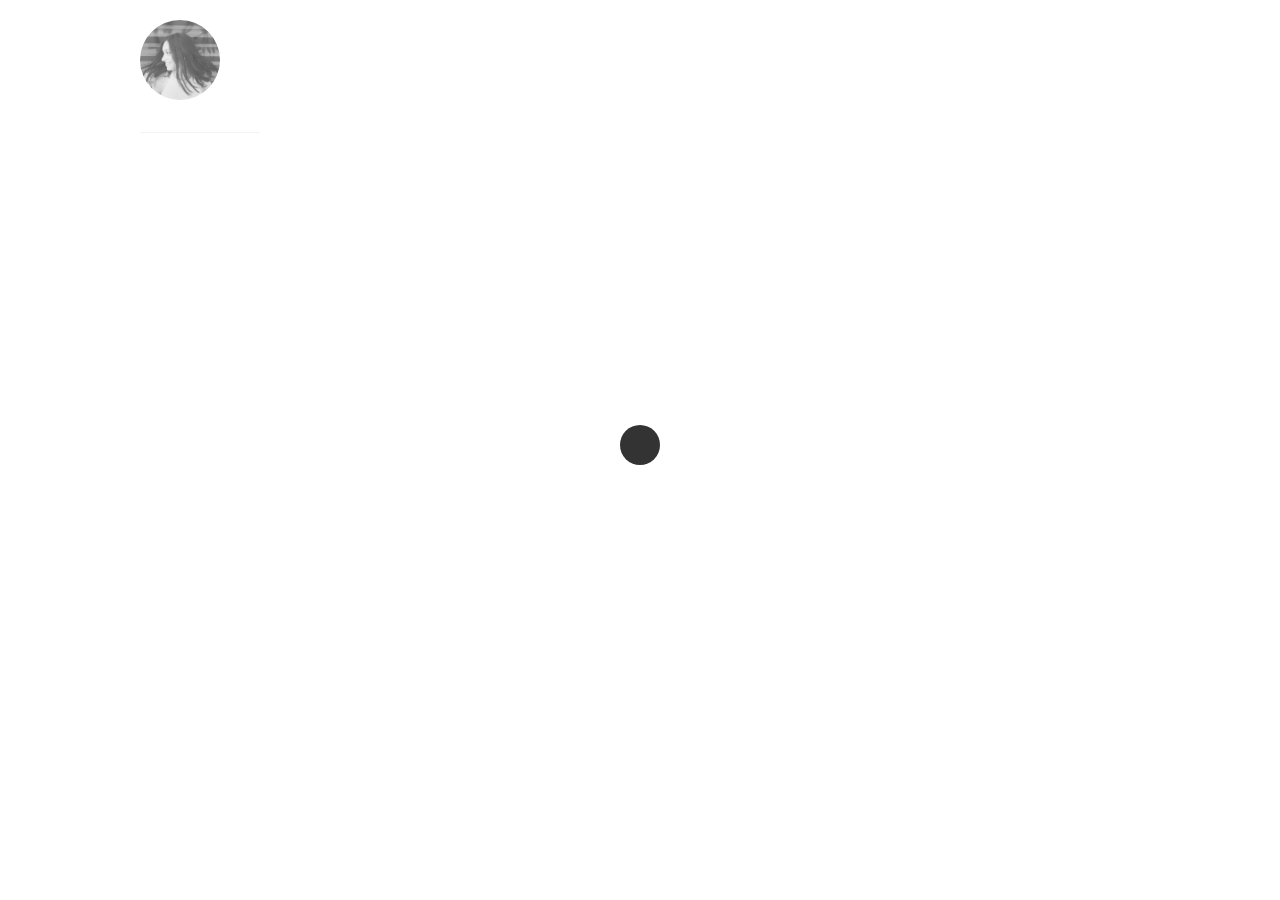
<file: index.html>
<!doctype html>

<html lang="en">
<head>

  <meta charset="utf-8">
  <title>Aekta Shah</title>
  <meta name="viewport" content="width=device-width, initial-scale=1.0"/>
  <link rel="icon" type="image/png" href="img/icon.png" />

<!--Style-->

  <link rel="stylesheet" href="css/reset.css">
  <link rel="stylesheet" href="css/style.css">
  <link rel="stylesheet" href="css/style-responsive.css">
  <link rel="stylesheet" href="http://maxcdn.bootstrapcdn.com/font-awesome/4.3.0/css/font-awesome.min.css">

  <link rel="stylesheet" href="css/custom.css">
  
  <!--[if lt IE 9]>
  <script src="http://html5shiv.googlecode.com/svn/trunk/html5.js"></script>
  <![endif]-->
  
</head>

<body>

<!--Preloader-->

<div class="preloader" id="preloader">
    <div class="item">
      <div class="spinner">
      </div>
    </div>
</div>

  <!--Header-->
  <header id="fullscreen">
    
      <div class="logo" id="full" style="margin-top: 20px;">
        <a class="ajax-link" href="index.html">
          <!-- <img border="0" alt="Home" src="img/home.png"> -->
          <img class="img-circle" src="img/home2.jpg">
        </a>
      </div>
      <!-- 
        <div class="menu-index" id="button">
        <i class="fa fa-bars"></i>
        </div> -->

  </header>

  <div class="clear"></div>

  <!--Content-->

  <div class="content" id="ajax-content">


        <div class="text-intro" id="site-type">

          <h1>Hi, I'm Aekta!</h1>
<!--           <h2 class="typewrite"><span>Creative</span></h2> -->
         <!--  <i class="fa fa-map-pin"></i> -->
          <!-- <h2>Boston-based Designer</h2>
          <p>Get to know me.</p> -->

          <p><strong>My new website is currently under construction.</strong></p>
          <p>Please email me at <a href="mailto:aektayshah@gmail.com?subject=Hello" style="color: #000000">aektayshah@gmail.com</a> for work samples.</p>
        </div>


  <!--Portfolio grid-->
<!--
  <ul class="portfolio-grid">

 
    <li class="grid-item" data-jkit="[show:delay=3000;speed=500;animation=fade]">
      <img src="img/portfolio/Artboard.jpg">
        <a class="ajax-link" href="mavrck.html">  
          <div class="grid-hover">
            <h1>Mavrck</h1>
            <p>Experience: UI/UX Designer</p>
          </div>
        </a>  
    </li>

    <li class="grid-item" data-jkit="[show:delay=3000;speed=500;animation=fade]">
      <img src="img/india.jpg">
        <a class="ajax-link" href="social-india.html">  
          <div class="grid-hover">
            <h1>Social Impact</h1>
            <p>Consulting NGOs - India</p>
          </div>
        </a>      
    </li>    

    <li class="grid-item" data-jkit="[show:delay=3000;speed=500;animation=fade]">
      <img src="img/portfolio/Resume-thumb.jpg">
        <a class="ajax-link" href="resume.html">  
          <div class="grid-hover">
            <h1>Resume</h1>
            <p>Full Specs</p>
          </div>
        </a>      
    </li>    
    
    <li class="grid-item" data-jkit="[show:delay=3000;speed=500;animation=fade]">
      <img src="img/portfolio/ig.jpg">
        <a href="https://www.instagram.com/aekta_shah/" target='_blank'>  
          <div class="grid-hover">
            <h1>Instagram</h1>
            <p>A Peek into my Life</p>
          </div>
        </a>      
    </li>    
  </ul>

  </div>

  <div id="ajax-sidebar"></div>
-->

  <!--Footer-->

  <footer>

    <div class="footer-margin">

      <div class="social-footer">
        <p style="font-size: 15px;">Get in touch!</p>
        <a href="mailto:aektayshah@gmail.com?subject=Let's Grab Coffee"><i class="fa fa-envelope"></i></a>
        <a href="https://www.linkedin.com/in/aekta-shah-a174848b" target='_blank'><i class="fa fa-linkedin"></i></a>
      </div>     
 
    </div>


  </footer>



<!-- Scripts -->

  <script src="js/jquery.min.js"></script>
	<script src="js/jquery.easing.min.js"></script>
	<script src="js/modernizr.custom.42534.js" type="text/javascript"></script>
  <script src="js/jquery.waitforimages.js" type="text/javascript"></script>
  <script src="js/typed.js" type="text/javascript"></script>
  <script src="js/masonry.pkgd.min.js" type="text/javascript"></script>  
  <script src="js/imagesloaded.pkgd.min.js" type="text/javascript"></script>    
  <script src="js/jquery.jkit.1.2.16.min.js"></script>
 
  <script src="js/script.js" type="text/javascript"></script>
  
	<script>
    $('#button').on('click', function() {
      $( ".opacity-nav" ).fadeToggle( "slow", "linear" );
    // Animation complete.
    });
  </script>


</body>
</html>
</file>
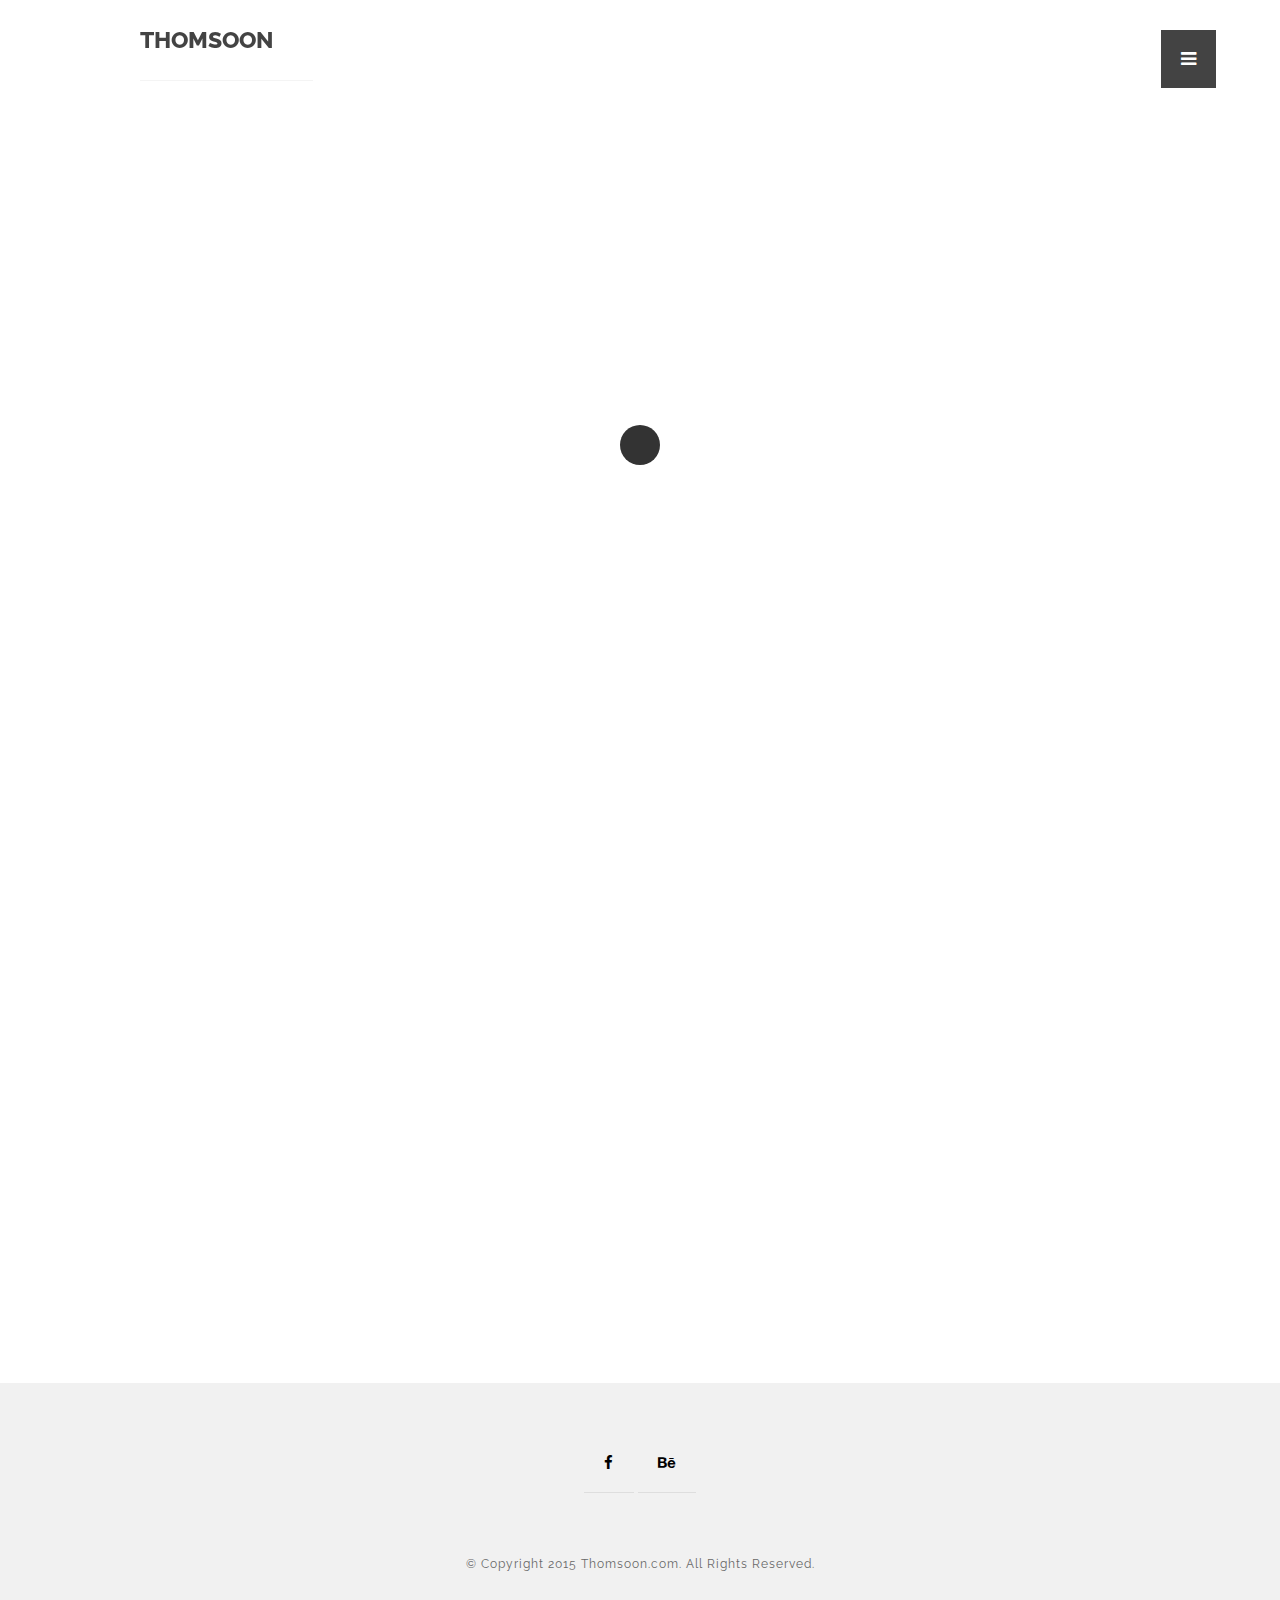
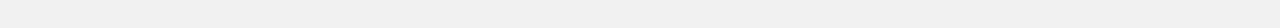
<file: about-us.html>
<!doctype html>

<html lang="en">
<head>

  <meta charset="utf-8">
  <title>About us - THOMSOON - Portfolio with grid and modern simplicity style - download now!</title>
  <meta name="description" content="About us is minimalist and simplicty information in two column and masonry portfolio logo our photography. Check and download free.">
  <meta name="keywords" content="thomsoon, simplicity, theme, html5, about us">
  <meta name="viewport" content="width=device-width, initial-scale=1.0"/>
  <meta name="author" content="thomsoon.com">
  <link rel="icon" type="image/png" href="img/icon.png" />

<!--Style-->

  <link rel="stylesheet" href="css/reset.css">
  <link rel="stylesheet" href="css/style.css">
  <link rel="stylesheet" href="css/style-responsive.css">  
  <link rel="stylesheet" href="http://maxcdn.bootstrapcdn.com/font-awesome/4.3.0/css/font-awesome.min.css">
  
  <!--[if lt IE 9]>
  <script src="http://html5shiv.googlecode.com/svn/trunk/html5.js"></script>
  <![endif]-->
  
</head>

<body>

<!--Preloader-->

<div class="preloader" id="preloader">
    <div class="item">
      <div class="spinner">
      </div>
    </div>
</div>

<div class="opacity-nav">

        <div class="menu-index" id="buttons" style="z-index:999999">
        <i class="fa  fa-close"></i>
        </div>

    <ul class="menu-fullscreen">
      <li><a class="ajax-link" href="index.html">Home</a></li>
      <li><a class="ajax-link" href="projects.html">Projects</a></li>
      <li><a class="ajax-link" href="about-us.html">About us</a></li>
      <li><a class="ajax-link" href="contact.html">Contact</a></li>
    </ul>

</div>


  <!--Header-->
  <header id="fullscreen">
    
      <div class="logo" id="full"><a class="ajax-link" href="index.html">THOMSOON</a></div>
      
        <div class="menu-index" id="button">
        <i class="fa fa-bars"></i>
        </div>

  </header>

  <div class="clear"></div>

  <!--Content-->

  <div class="content" id="ajax-content">


        <div class="text-intro">

          <h1>About us</h1>
                    
          <div class="one-column">
            <p>Front-End Developer | UI/Web Designer | Video Producer</p>
          
          </div>


          <div class="two-column">

            <p>Hello, my name is Tomasz Mazurczak. I'm freelancer. I invite you to look at my work and thanks for liking the project.<br/><br/>
            
            Full corporate identity visual with various versions of the logo. The creative combination of letters of the company name: Bespoke Creative LTD. (B+C+L) gave the following effects work. We used soft nude shades colors which added prestige. Website done in HTML5 + CSS3 responsive version.
            <br/><br/>
            I encourage you to watch the presentation.
            
            </p>
          
          </div>          


        </div>
        
        <div class="clear"></div>

        <div class="text-intro" id="site-type">

          <h1>Logo design</h1>
          <p>All project is clean and simplicity modern style.</p>

        </div>


  <!--Portfolio grid-->

  <ul class="portfolio-grid">

    
    <li class="grid-item" data-jkit="[show:delay=3000;speed=500;animation=fade]">
      <img src="img/logo/1.jpg">
        <a class="ajax-link" href="single.html">  
          <div class="grid-hover">
            <h1>Single</h1>
            <p>Branding</p>
          </div>
        </a>  
    </li>

    <li class="grid-item" data-jkit="[show:delay=3000;speed=500;animation=fade]">
      <img src="img/logo/2.jpg">
        <a class="ajax-link" href="single.html">  
          <div class="grid-hover">
            <h1>Single</h1>
            <p>Branding</p>
          </div>
        </a>      
    </li>    
    
    <li class="grid-item" data-jkit="[show:delay=3000;speed=500;animation=fade]">
      <img src="img/logo/3.jpg">
        <a class="ajax-link" href="single.html">  
          <div class="grid-hover">
            <h1>Single</h1>
            <p>Branding</p>
          </div>
        </a>      
    </li>  
    
    <li class="grid-item" data-jkit="[show:delay=3000;speed=500;animation=fade]">
      <img src="img/logo/4.jpg">
        <a class="ajax-link" href="single.html">  
          <div class="grid-hover">
            <h1>Single</h1>
            <p>Branding</p>
          </div>
        </a>      
    </li>    

    <li class="grid-item" data-jkit="[show:delay=3000;speed=500;animation=fade]">
      <img src="img/logo/5.jpg">
        <a class="ajax-link" href="single.html">  
          <div class="grid-hover">
            <h1>Single</h1>
            <p>Branding</p>
          </div>
        </a>      
    </li>    

    <li class="grid-item" data-jkit="[show:delay=3000;speed=500;animation=fade]">
      <img src="img/logo/6.jpg">
        <a class="ajax-link" href="single.html">  
          <div class="grid-hover">
            <h1>Single</h1>
            <p>Branding</p>
          </div>
        </a>      
    </li>  

  </ul>

  </div>



  <!--Home Sidebar-->

<div id="ajax-sidebar"></div>


  <!--Footer-->

  <footer id="ajax-footer">

    <div class="footer-margin">
      <div class="social-footer">
        <a href="https://www.facebook.com/thomsooncom"><i class="fa fa-facebook"></i></a>
        <a href="https://www.behance.net/TomaszMazurczak"><i class="fa fa-behance"></i></a>
      
      </div>     
      <div class="copyright">© Copyright 2015 Thomsoon.com. All Rights Reserved.</div>
    
    </div>


  </footer>


<!--Scripts-->

  <script src="js/jquery.min.js"></script>
	<script src="js/jquery.easing.min.js"></script>
	<script src="js/modernizr.custom.42534.js" type="text/javascript"></script>
  <script src="js/jquery.waitforimages.js" type="text/javascript"></script>
  <script src="js/typed.js" type="text/javascript"></script>
  <script src="js/masonry.pkgd.min.js" type="text/javascript"></script>  
  <script src="js/imagesloaded.pkgd.min.js" type="text/javascript"></script>    
  <script src="js/jquery.jkit.1.2.16.min.js"></script>
 
  <script src="js/script.js" type="text/javascript"></script>
  
	<script>
    $('#button, #buttons').on('click', function() {
      $( ".opacity-nav" ).fadeToggle( "slow", "linear" );
    // Animation complete.
    });
  </script>


</body>
</html>
</file>
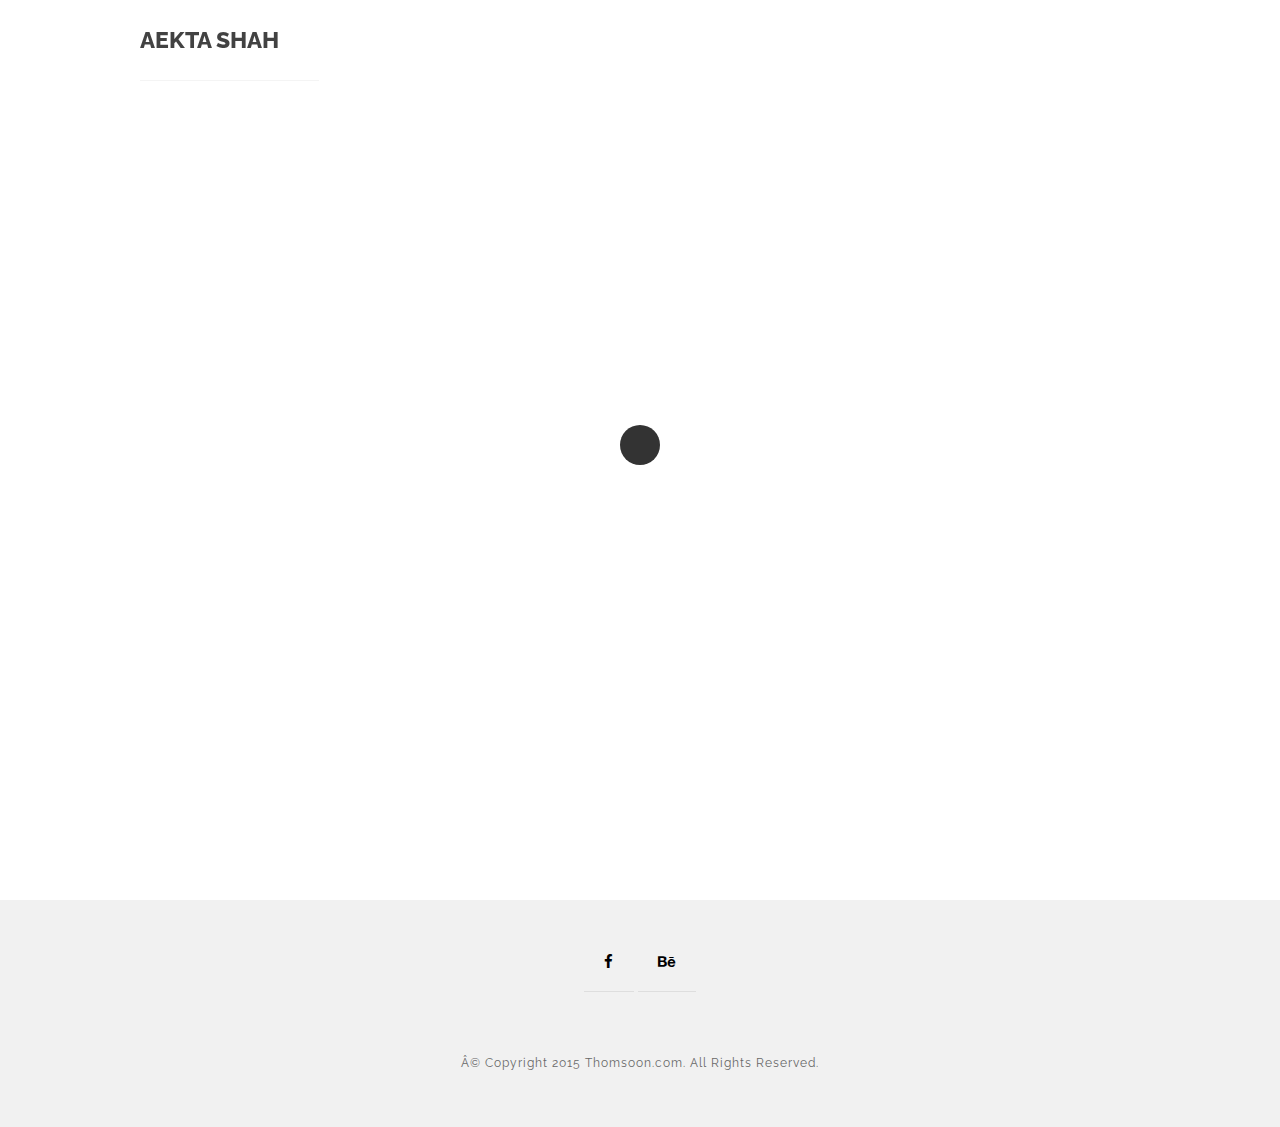
<file: index-no-sidebar.html>
<!doctype html>

<html lang="en">
<head>

  <meta charset="utf-8">
  <title>Home no sidebar - THOMSOON - Portfolio with grid and modern simplicity style - download now!</title>
  <meta name="description" content="THOMSOON with no sidebar - Portfolio with grid HTML5 and CSS3 modern simplicity style template. Check my portfolio. Download free now with file Photoshop! ">
  <meta name="keywords" content="clean, simplicity, theme, html5, sidebar, masonry">
  <meta name="viewport" content="width=device-width, initial-scale=1.0"/>
  <meta name="author" content="thomsoon.com">
  <link rel="icon" type="image/png" href="img/icon.png" />

<!--Style-->

  <link rel="stylesheet" href="css/reset.css">
  <link rel="stylesheet" href="css/style.css">
  <link rel="stylesheet" href="css/style-responsive.css">
  <link rel="stylesheet" href="http://maxcdn.bootstrapcdn.com/font-awesome/4.3.0/css/font-awesome.min.css">
  
  <!--[if lt IE 9]>
  <script src="http://html5shiv.googlecode.com/svn/trunk/html5.js"></script>
  <![endif]-->
  
</head>

<body>

<!--Preloader-->

<div class="preloader" id="preloader">
    <div class="item">
      <div class="spinner">
      </div>
    </div>
</div>

<!-- <div class="opacity-nav">

    <ul class="menu-fullscreen">
      <li><a href="index.html">Home</a></li>
      <li><a href="projects.html">Projects</a></li>
      <li><a href="about-us.html">About us</a></li>
      <li><a href="contact.html">Contact</a></li>
    </ul>

</div>
 -->

  <!--Header-->
  <header id="fullscreen">
    
      <div class="logo" id="full"><a class="ajax-link" href="index.html">AEKTA SHAH</a></div>
      <!-- 
        <div class="menu-index" id="button">
        <i class="fa fa-bars"></i>
        </div> -->

  </header>

  <div class="clear"></div>

  <!--Content-->

  <div class="content" id="ajax-content">


        <div class="text-intro" id="site-type">

          <h1>My creative and simplicity modern</h1>
          <h1 class="typewrite"><span>Portfolio</span></h1>
          <p>Please check my portfolio. All project is clean and simplicity modern style. You can buy this template.</p>

        </div>


  <!--Portfolio grid-->

  <ul class="portfolio-grid">

    
    <li class="grid-item" data-jkit="[show:delay=3000;speed=500;animation=fade]">
      <img src="img/portfolio/1.jpg">
        <a class="ajax-link" href="single.html">  
          <div class="grid-hover">
            <h1>Single</h1>
            <p>Branding</p>
          </div>
        </a>  
    </li>

   <!--  <li class="grid-item" data-jkit="[show:delay=3000;speed=500;animation=fade]">
      <img src="img/portfolio/5.jpg">
        <a class="ajax-link" href="single.html">  
          <div class="grid-hover">
            <h1>Single</h1>
            <p>Branding</p>
          </div>
        </a>      
    </li>    
    
    <li class="grid-item" data-jkit="[show:delay=3000;speed=500;animation=fade]">
      <img src="img/portfolio/2.jpg">
        <a class="ajax-link" href="single.html">  
          <div class="grid-hover">
            <h1>Single</h1>
            <p>Branding</p>
          </div>
        </a>      
    </li>  
    
    <li class="grid-item" data-jkit="[show:delay=3000;speed=500;animation=fade]">
      <img src="img/portfolio/3.jpg">
        <a class="ajax-link" href="single.html">  
          <div class="grid-hover">
            <h1>Single</h1>
            <p>Branding</p>
          </div>
        </a>      
    </li>    

    <li class="grid-item" data-jkit="[show:delay=3000;speed=500;animation=fade]">
      <img src="img/portfolio/4.jpg">
        <a class="ajax-link" href="single.html">  
          <div class="grid-hover">
            <h1>Single</h1>
            <p>Branding</p>
          </div>
        </a>      
    </li>    

    <li class="grid-item" data-jkit="[show:delay=3000;speed=500;animation=fade]">
      <img src="img/portfolio/6.jpg">
        <a class="ajax-link" href="single.html">  
          <div class="grid-hover">
            <h1>Single</h1>
            <p>Branding</p>
          </div>
        </a>      
    </li>   -->

  </ul>

  </div>

  <div id="ajax-sidebar"></div>

  <!--Footer-->

  <footer>

    <div class="footer-margin">
      <div class="social-footer">
        <a href="https://www.facebook.com/thomsooncom"><i class="fa fa-facebook"></i></a>
        <a href="https://www.behance.net/TomaszMazurczak"><i class="fa fa-behance"></i></a>
      
      </div>     
      <div class="copyright">Â© Copyright 2015 Thomsoon.com. All Rights Reserved.</div>
      

    
    </div>


  </footer>



<!--Scripts-->

  <script src="js/jquery.min.js"></script>
	<script src="js/jquery.easing.min.js"></script>
	<script src="js/modernizr.custom.42534.js" type="text/javascript"></script>
  <script src="js/jquery.waitforimages.js" type="text/javascript"></script>
  <script src="js/typed.js" type="text/javascript"></script>
  <script src="js/masonry.pkgd.min.js" type="text/javascript"></script>  
  <script src="js/imagesloaded.pkgd.min.js" type="text/javascript"></script>    
  <script src="js/jquery.jkit.1.2.16.min.js"></script>
 
  <script src="js/script.js" type="text/javascript"></script>
  
	<script>
    $('#button').on('click', function() {
      $( ".opacity-nav" ).fadeToggle( "slow", "linear" );
    // Animation complete.
    });
  </script>


</body>
</html>
</file>
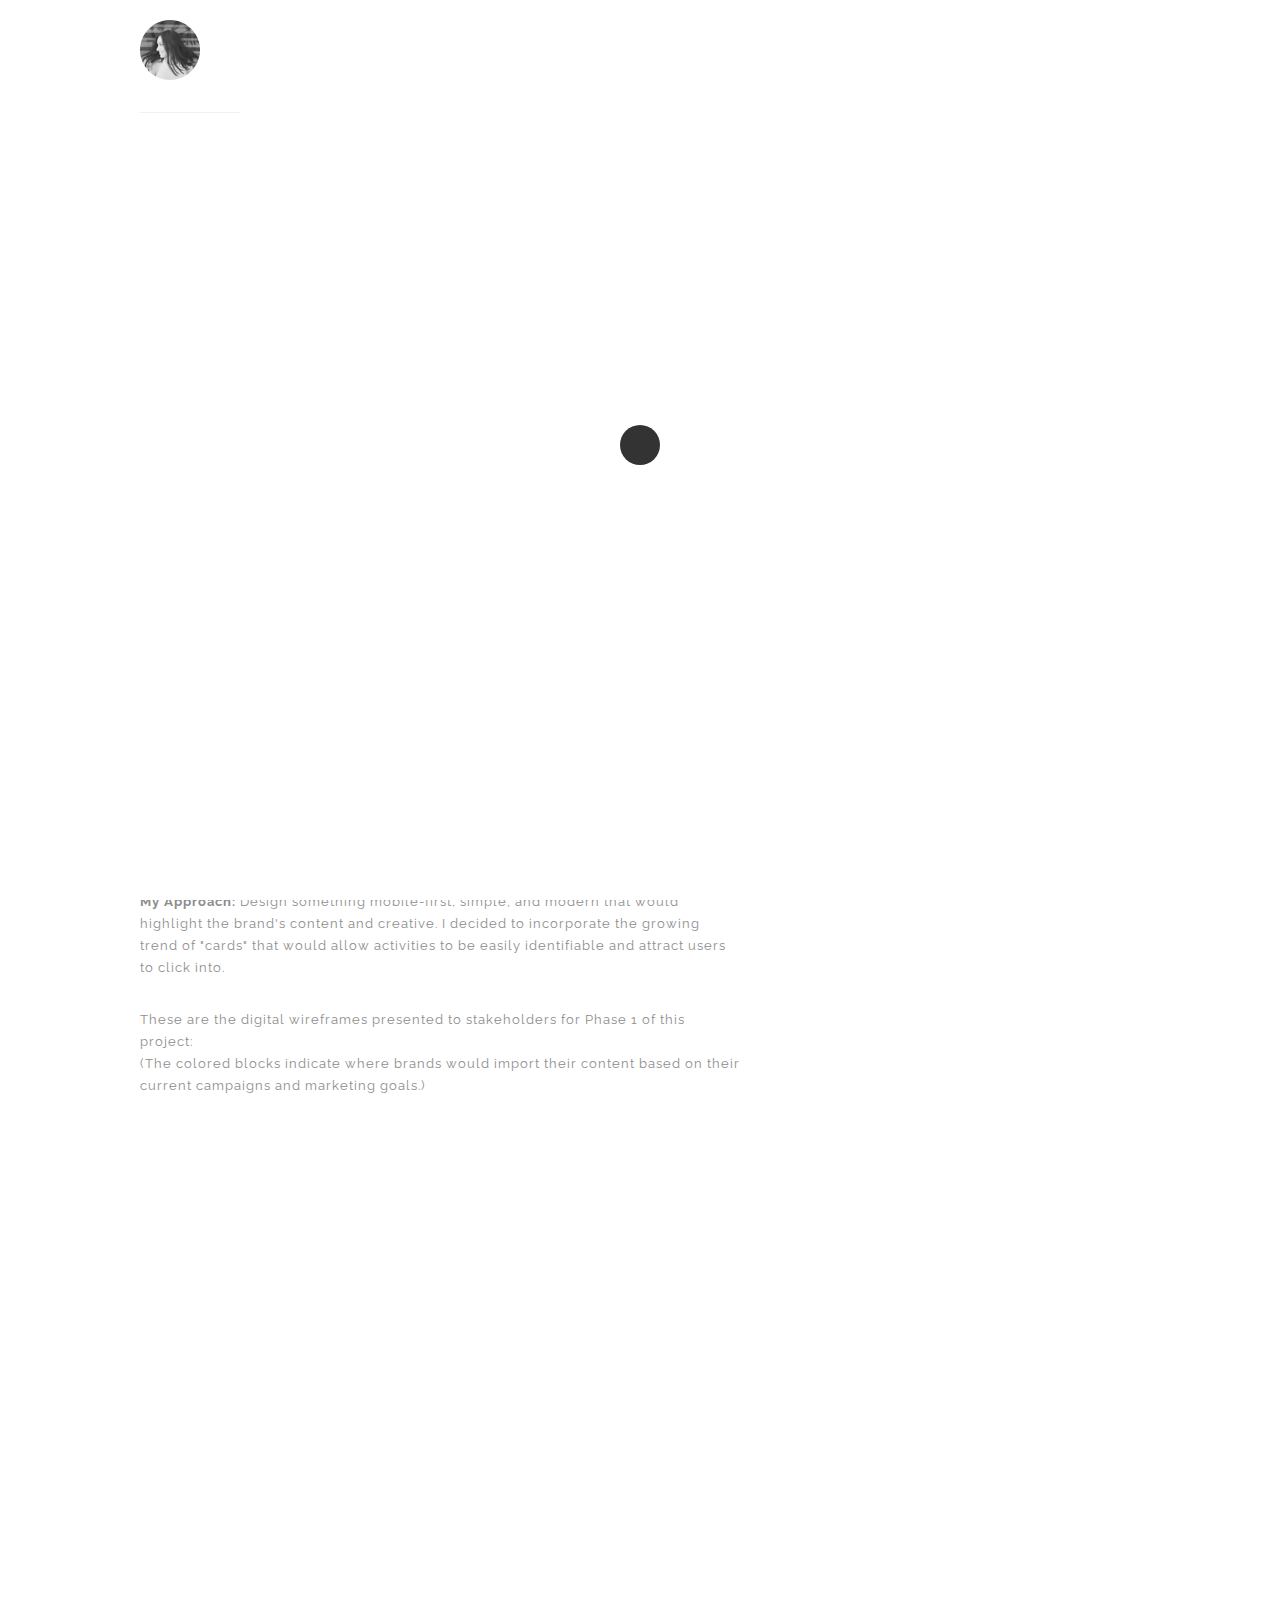
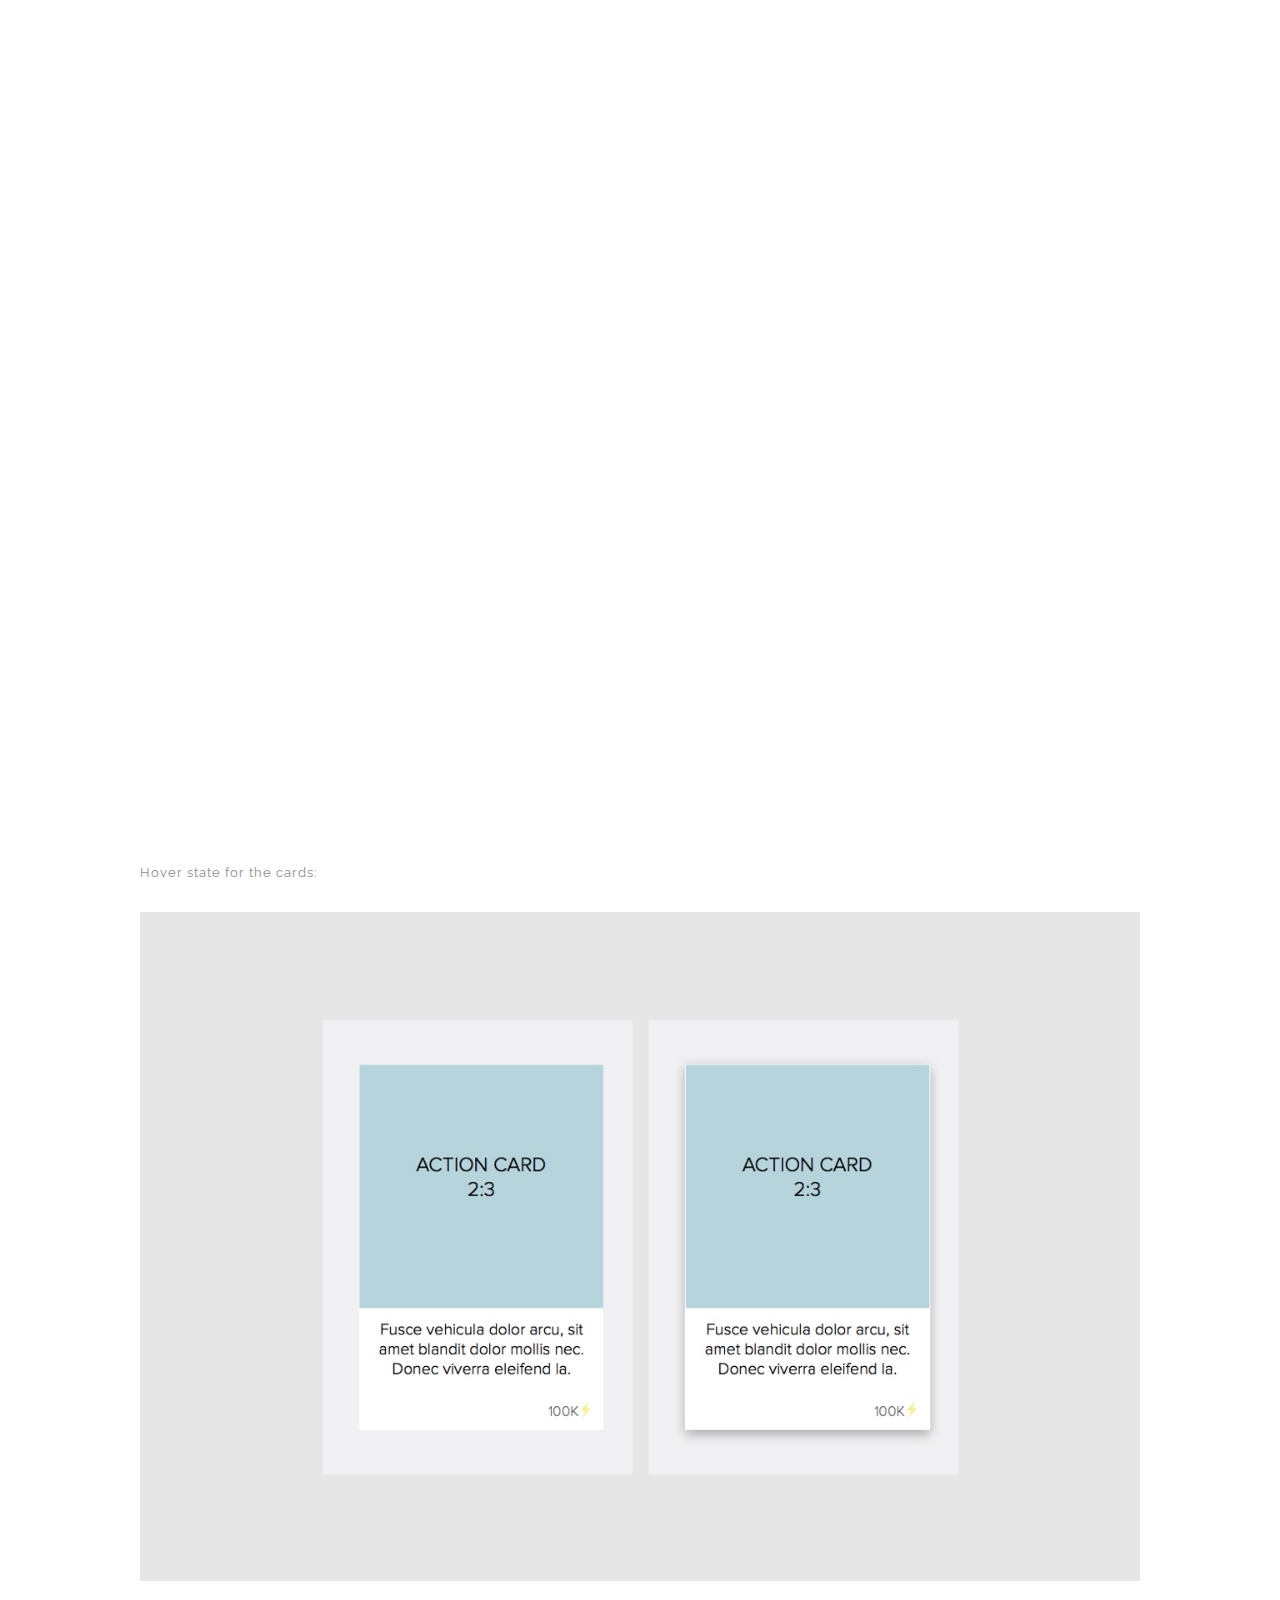
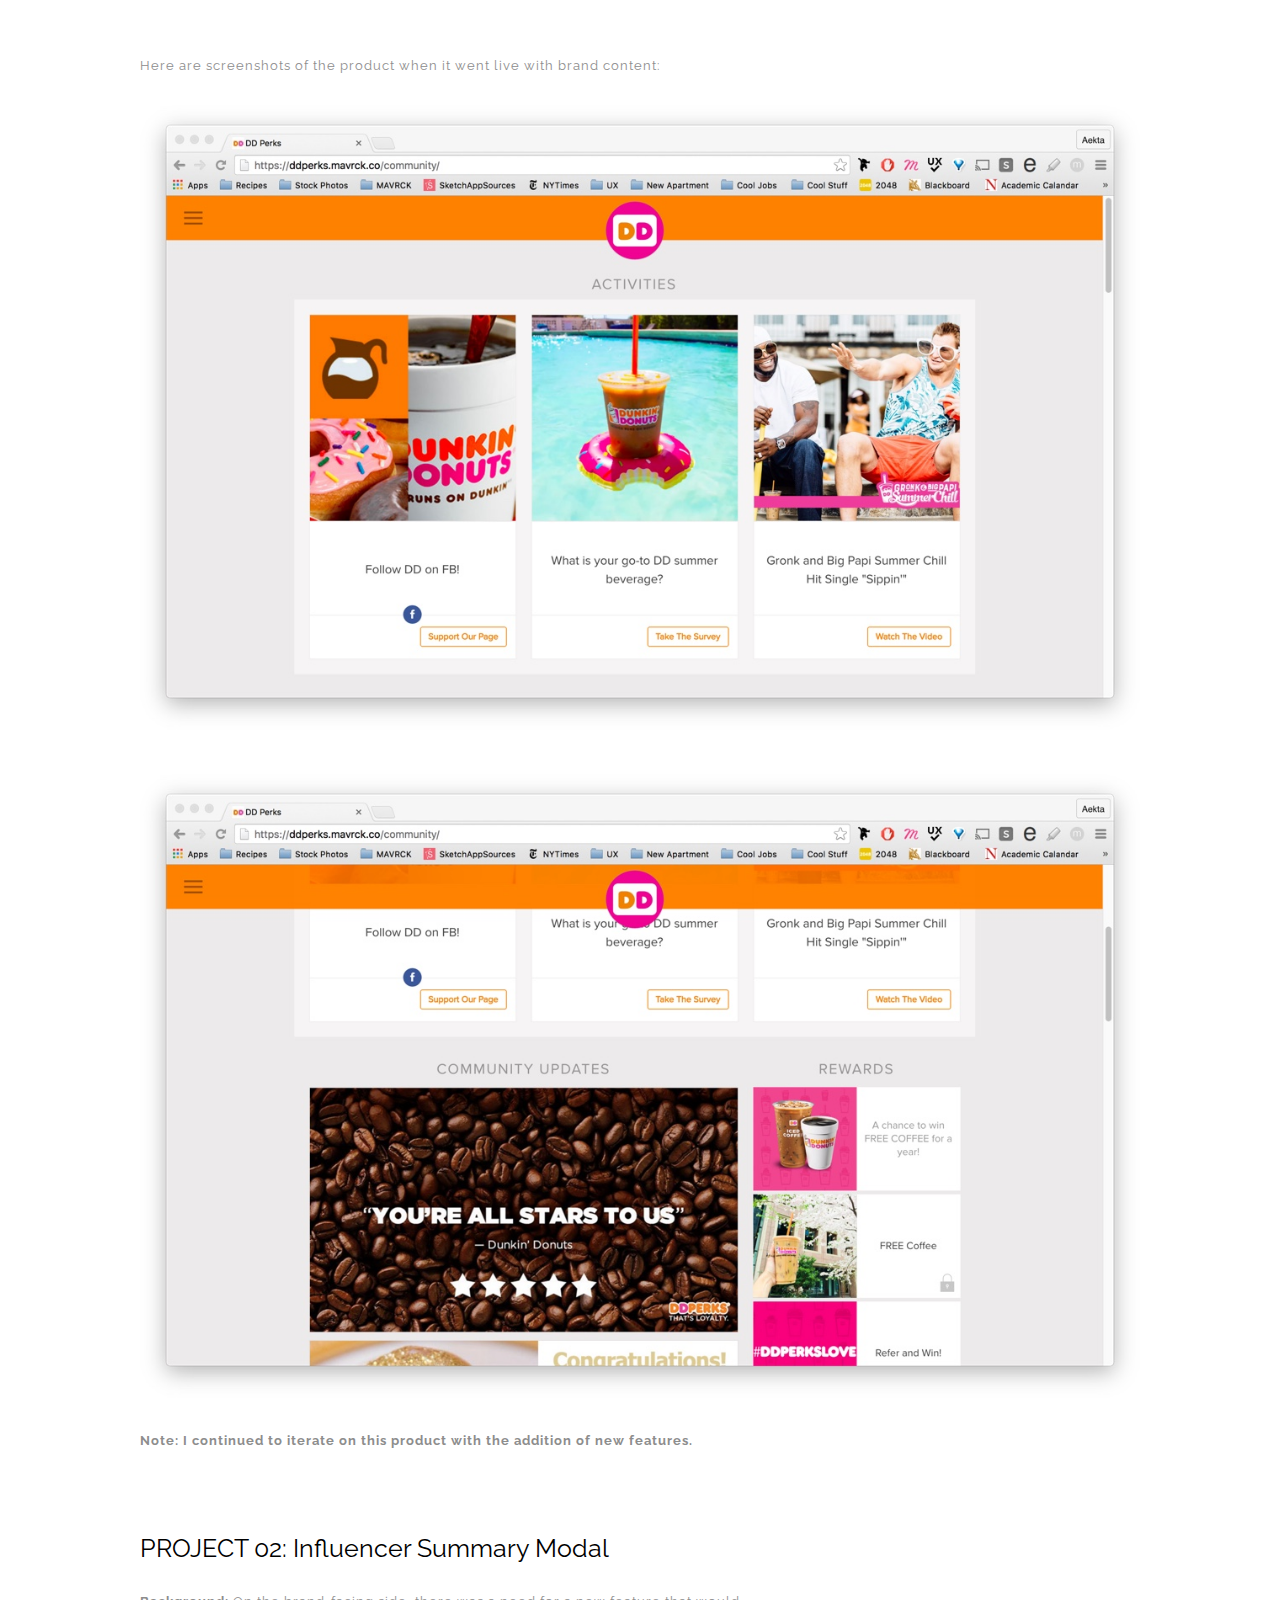
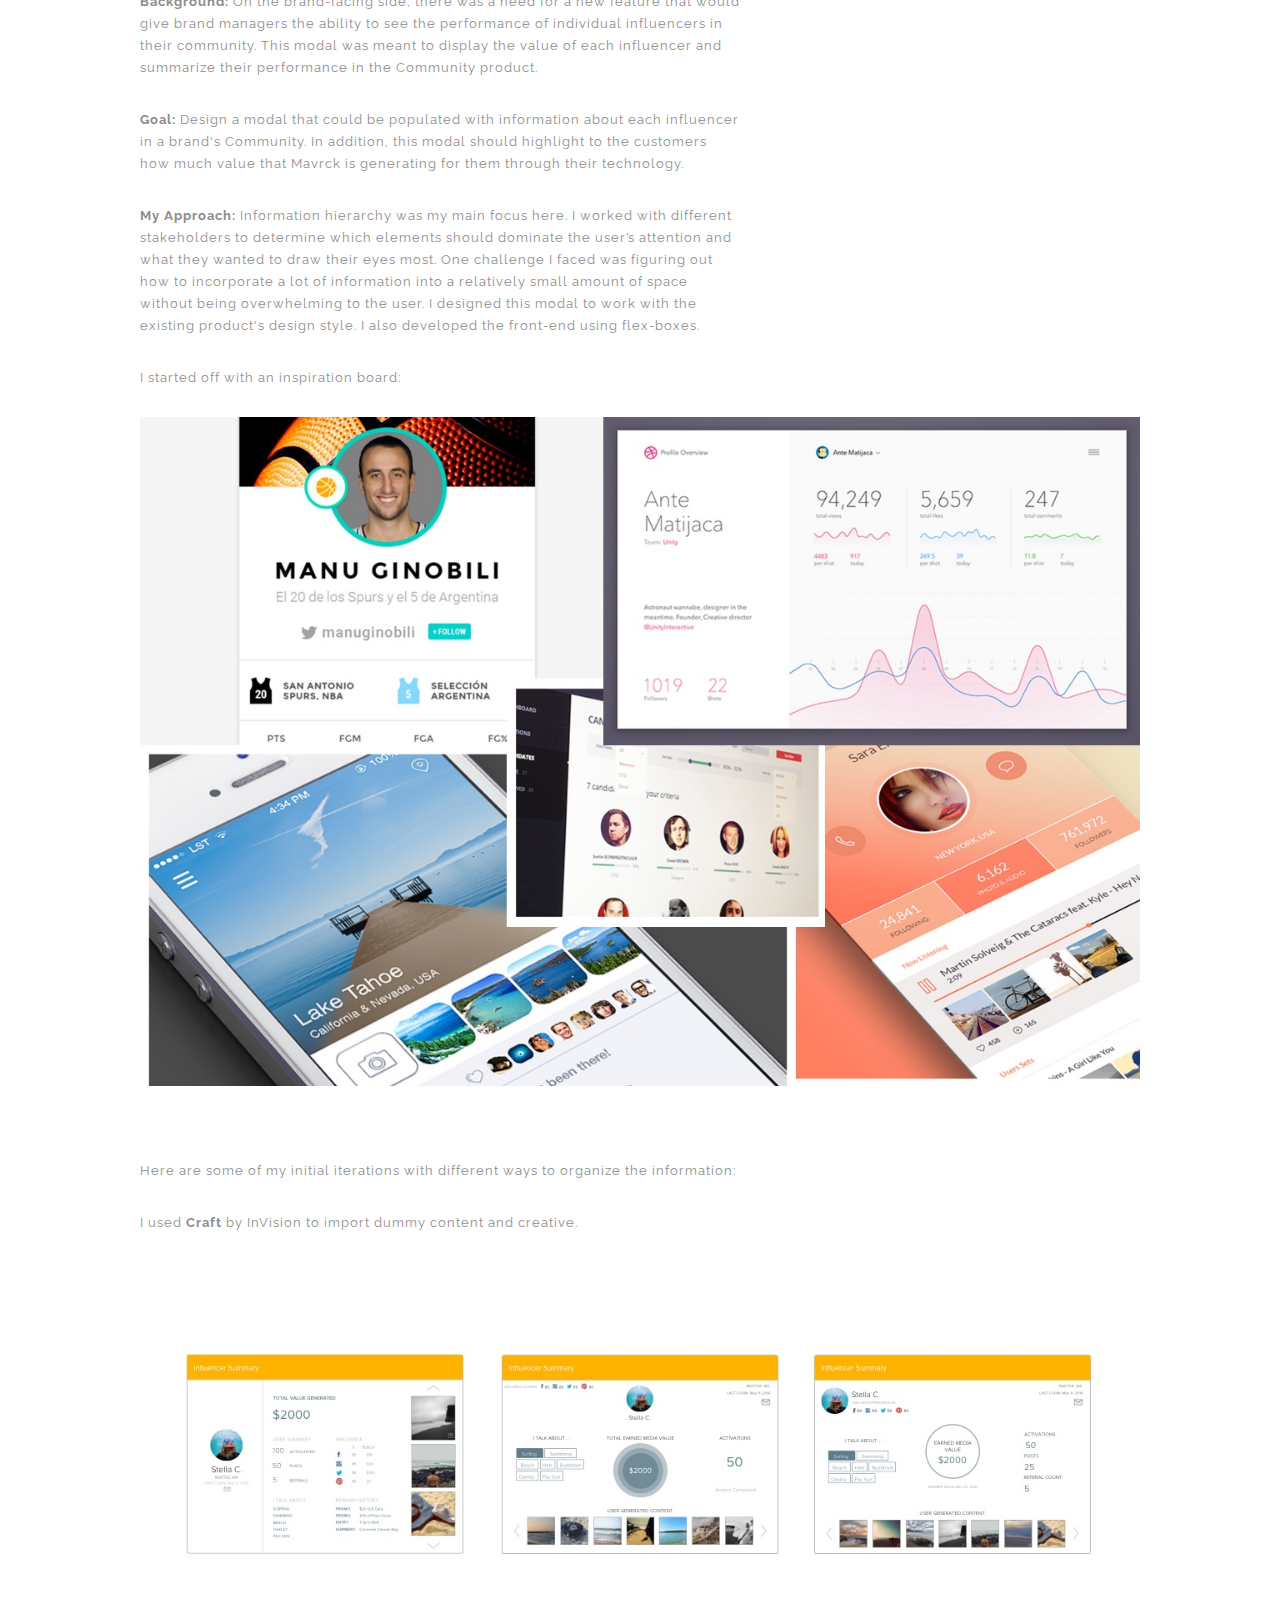
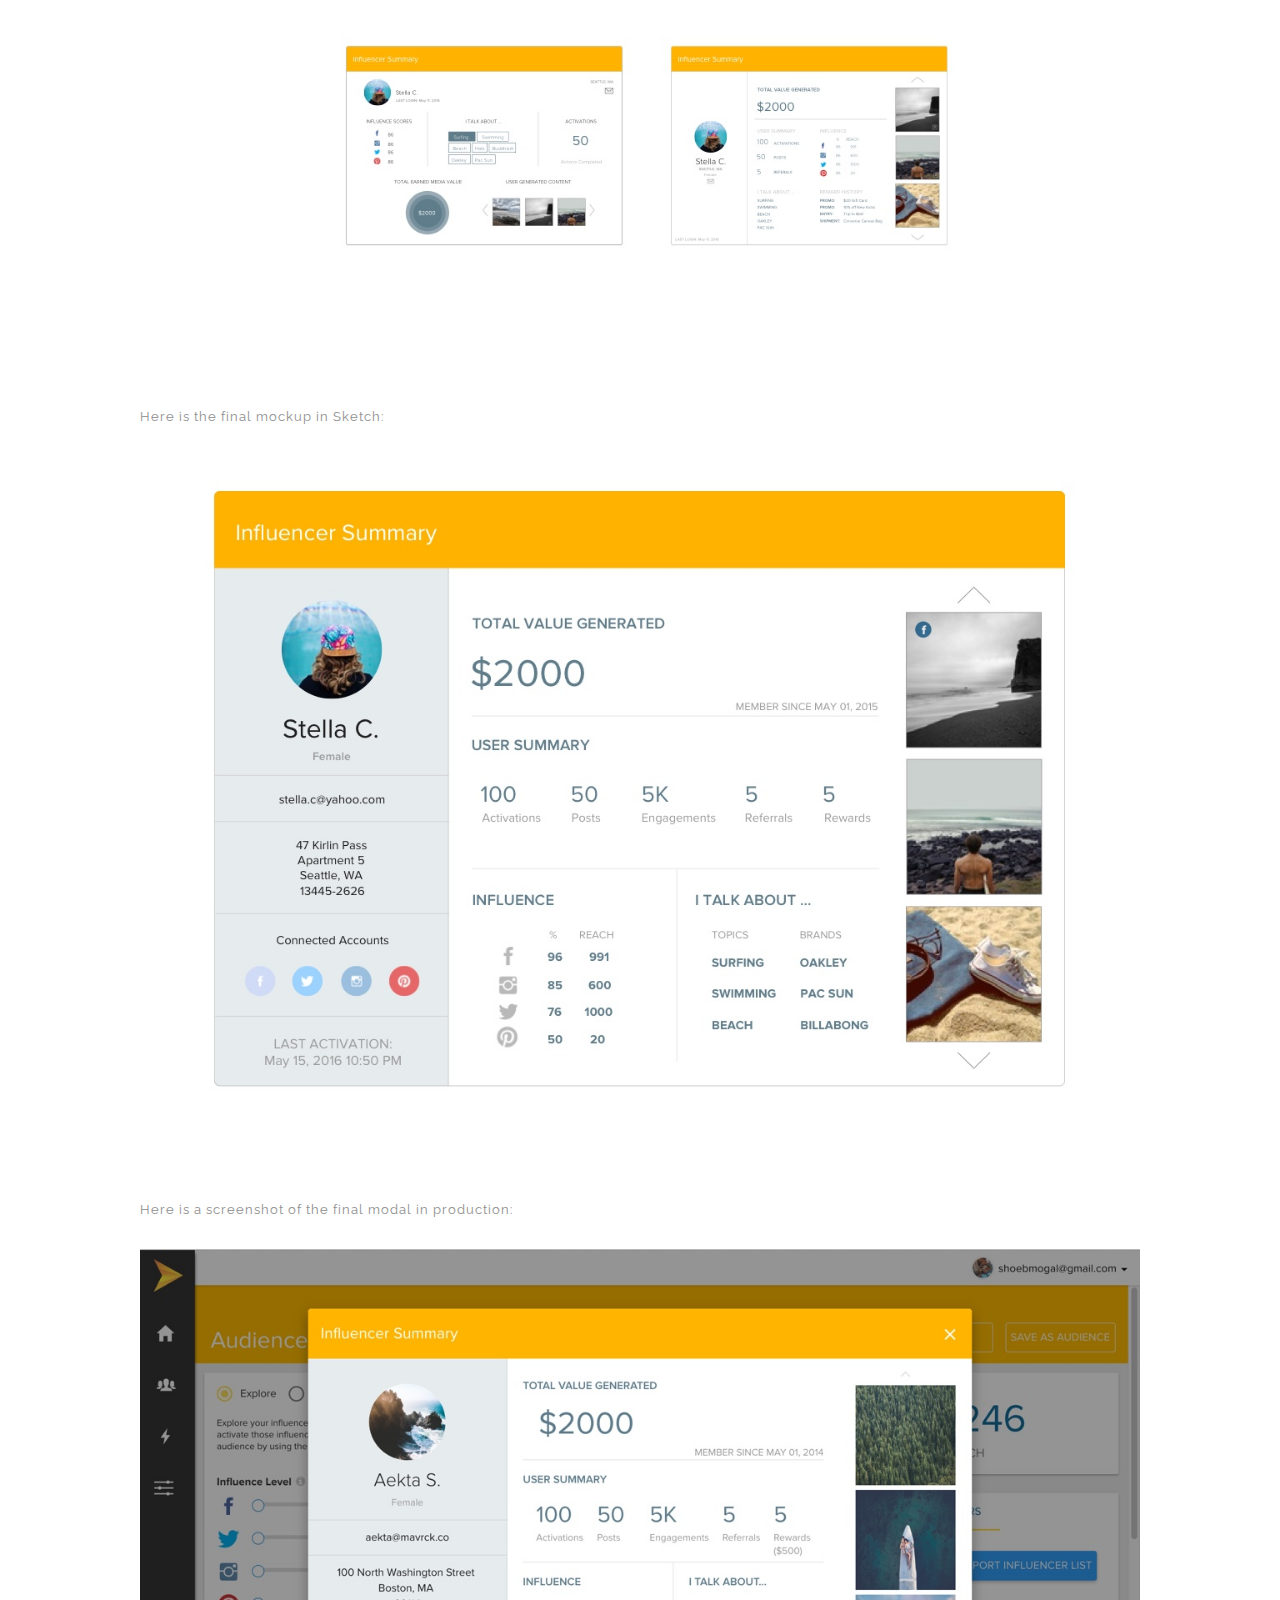
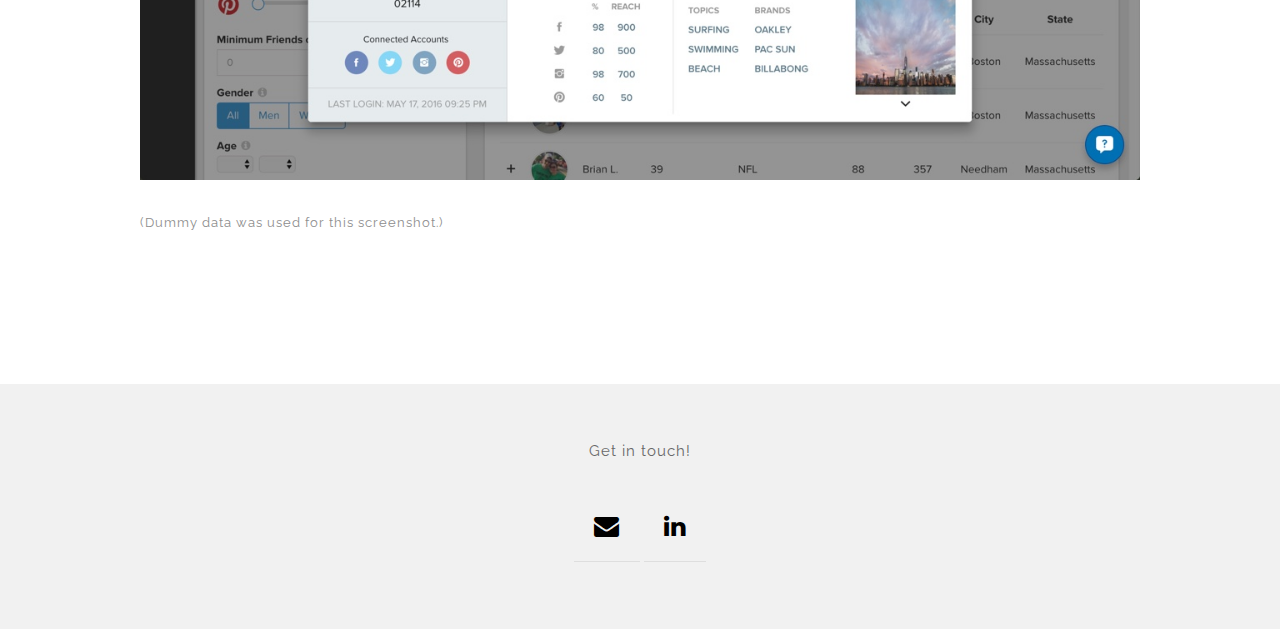
<file: mavrck.html>
<!doctype html>

<html lang="en">
<head>

  <meta charset="utf-8">
  <title>Aekta Shah</title>
  <meta name="viewport" content="width=device-width, initial-scale=1.0"/>
  <link rel="icon" type="image/png" href="img/icon.png" />

<!--Style-->

  <link rel="stylesheet" href="css/reset.css">
  <link rel="stylesheet" href="css/style.css">
  <link rel="stylesheet" href="css/style-responsive.css">
  <link rel="stylesheet" href="http://maxcdn.bootstrapcdn.com/font-awesome/4.3.0/css/font-awesome.min.css">

  <link rel="stylesheet" href="css/custom.css">
  
  <!--[if lt IE 9]>
  <script src="http://html5shiv.googlecode.com/svn/trunk/html5.js"></script>
  <![endif]-->
  
</head>

<body>

<!--Preloader-->

<div class="preloader" id="preloader">
    <div class="item">
      <div class="spinner">
      </div>
    </div>
</div>


  <!--Header-->
  <header id="fullscreen">
    
      <div class="logo" id="full" style="margin-top: 20px;">
        <a class="ajax-link" href="index.html">
          <img border="0" alt="Home" src="img/home.png">
        </a>
      </div>
      <!-- 
        <div class="menu-index" id="button">
        <i class="fa fa-bars"></i>
        </div> -->

  </header>

  <div class="clear"></div>

  <!--Content-->

  <div class="content" id="ajax-content">


        <div class="text-intro">

          <h1>MAVRCK</h1>
          
                    
	          <div class="one-column">
	            <p>UI/UX Design</p>
	          </div>


		          <div class="two-column">
		            <p> <a href="http://www.mavrck.co/" target='_blank' style="color: Black;">Mavrck</a> is an influencer marketing startup that strives to help brands harness the power of human-to-human marketing at scale by leveraging their existing customers with influence. Their products provide brands with authenitc means to engage with and activate their customers on social media.</p>
            
                <p>I joined Mavrck for a 6-month co-op as a UI/UX Designer in January 2016. My role involved working with the Product team on the roll-out of new features as well as collaborating with the Development team to ensure the quality of translation between design and production. My primary tools were <strong>Sketch</strong> and <strong>InVision</strong>. I occasionally supported the Development team with front-end work using <strong>HTML</strong>, <strong>CSS</strong>, and <strong>AngularJs</strong>.</p>
         
                <p>Below I have included just two samples of my work. Please contact me <a href="mailto:aektayshah@gmail.com?subject=More About Mavrck" style="color: Black;">here</a> for more details about my work at Mavrck.</p>
		          </div>   
                 				  
                <div class="clear"></div>   				  
                 				        
				        <br/><br/><br/><br/><br/>

                <span style="font-size: 25px;">PROJECT 01: Community 2.0</span>
                <br/>
                <p><strong>Background:</strong> The white-labeled Community product is one that brands can use as a platform to activate their existing loyal customers or fans with <strong>activites</strong> that involve engaging with the brand on social media.</p>

                <p><strong>Goal:</strong> Redesign the Community so that it could attract any kind of brand, no matter their style. They also wanted the Community to be more responsive for the 40% of users who would visit the site primarily on their phones.</p>

                <p><strong>My Approach:</strong> Design something mobile-first, simple, and modern that would highlight the brand's content and creative. I decided to incorporate the growing trend of "cards" that would allow activities to be easily identifiable and attract users to click into.</p>
    
                <p>These are the digital wireframes presented to stakeholders for Phase 1 of this project:<br/>(The colored blocks indicate where brands would import their content based on their current campaigns and marketing goals.)</p><br/><br/>

                <div class="video-container">
				          <iframe src="https://player.vimeo.com/video/166817480" width="640" height="400" frameborder="0" webkitallowfullscreen mozallowfullscreen allowfullscreen></iframe>
                </div>
                <br/><br/><br/><br/>
                <div class="video-container">
                  <iframe src="https://player.vimeo.com/video/166816366" width="640" height="400" frameborder="0" webkitallowfullscreen mozallowfullscreen allowfullscreen></iframe>
                </div><br/><br/><br/><br/>

                <p>Hover state for the cards:</p>
                <br/><br/>
                <img src="img/single/hover.jpg" width="100%"><br/><br/><br/><br/>

                <p>Here are screenshots of the product when it went live with brand content:</p>
                <br/><br/>
                <img src="img/single/Dunkin1.jpg" width="100%"><br/><br/><br/><br/>
				        <img src="img/single/Dunkin2.jpg" width="100%">
                <p><strong>Note: I continued to iterate on this product with the addition of new features.</strong></p>
                <br/><br/><br/><br/><br/><br/>

                <span style="font-size: 25px;">PROJECT 02: Influencer Summary Modal</span>
                <br/>
                <p><strong>Background:</strong> On the brand-facing side, there was a need for a new feature that would give brand managers the ability to see the performance of individual influencers in their community. This modal was meant to display the value of each influencer and summarize their performance in the Community product.</p>

                <p><strong>Goal:</strong> Design a modal that could be populated with information about each influencer in a brand's Community. In addition, this modal should highlight to the customers how much value that Mavrck is generating for them through their technology.</p>

                <p><strong>My Approach:</strong> Information hierarchy was my main focus here. I worked with different stakeholders to determine which elements should dominate the user’s attention and what they wanted to draw their eyes most. One challenge I faced was figuring out how to incorporate a lot of information into a relatively small amount of space without being overwhelming to the user. I designed this modal to work with the existing product's design style. I also developed the front-end using flex-boxes.</p>
    
                <p>I started off with an inspiration board: </p>
                <br/><br/>
				        <img src="img/single/inspo.jpg" width="100%"><br/><br/><br/><br/>

                <p>Here are some of my initial iterations with different ways to organize the information:</p>
                <p>I used <strong>Craft</strong> by InVision to import dummy content and creative.</p>
                <br/><br/>
				        <img src="img/single/iterations.jpg" width="100%"><br/><br/><br/><br/>

                <p>Here is the final mockup in Sketch: </p>
                <br/><br/>
				        <img src="img/single/mockup.jpg" width="100%"><br/><br/><br/><br/>

                <p>Here is a screenshot of the final modal in production: </p>
                <br/><br/>
				        <img src="img/single/live.jpg" width="100%">
                <p>(Dummy data was used for this screenshot.)</p>
        
        
					   <!--      <div class="prev-next">
					        
					          <div class="prev-button"><a class="ajax-link" href="resume.html">Previous work</a></div>
					          <div class="next-button"><a class="ajax-link" href="resume.html">Resume</a></div>
					
					        </div> -->
            </div>
        
    </div>



  <!--Home Sidebar-->

<div id="ajax-sidebar"></div>


  <!--Footer-->

  <footer>

    <div class="footer-margin">

      <div class="social-footer">
        <p style="font-size: 15px;">Get in touch!</p>
        <a href="mailto:aektayshah@gmail.com?subject=Let's Grab Coffee"><i class="fa fa-envelope"></i></a>
        <a href="https://www.linkedin.com/in/aekta-shah-a174848b" target='_blank'><i class="fa fa-linkedin"></i></a>
      </div>     
 
    </div>


  </footer>



<!--Scripts-->

  <script src="js/jquery.min.js"></script>
	<script src="js/jquery.easing.min.js"></script>
	<script src="js/modernizr.custom.42534.js" type="text/javascript"></script>
  <script src="js/jquery.waitforimages.js" type="text/javascript"></script>
  <script src="js/typed.js" type="text/javascript"></script>
  <script src="js/masonry.pkgd.min.js" type="text/javascript"></script>  
  <script src="js/imagesloaded.pkgd.min.js" type="text/javascript"></script>    
  <script src="js/jquery.jkit.1.2.16.min.js"></script>
 
  <script src="js/script.js" type="text/javascript"></script>
  
	<script>
    $('#button, #buttons').on('click', function() {
      $( ".opacity-nav" ).fadeToggle( "slow", "linear" );
    // Animation complete.
    });
  </script>


</body>
</html>
</file>
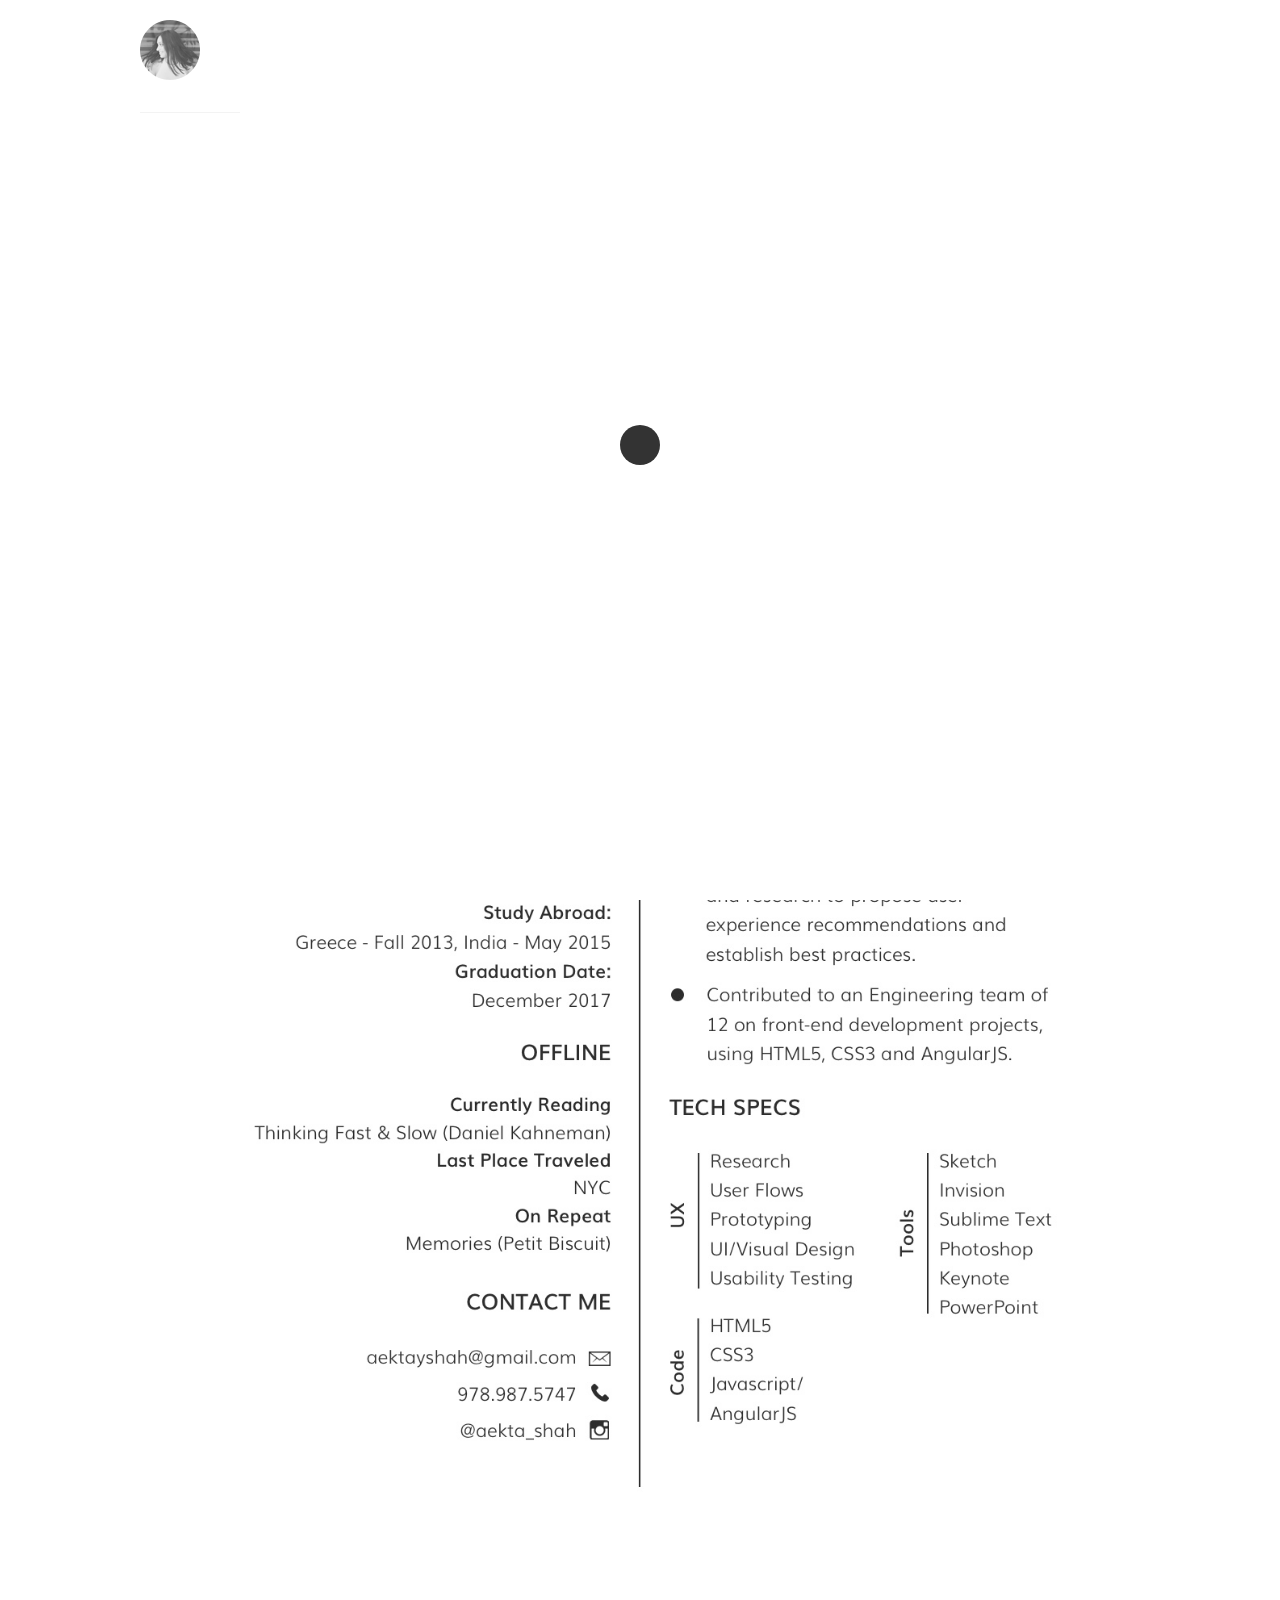
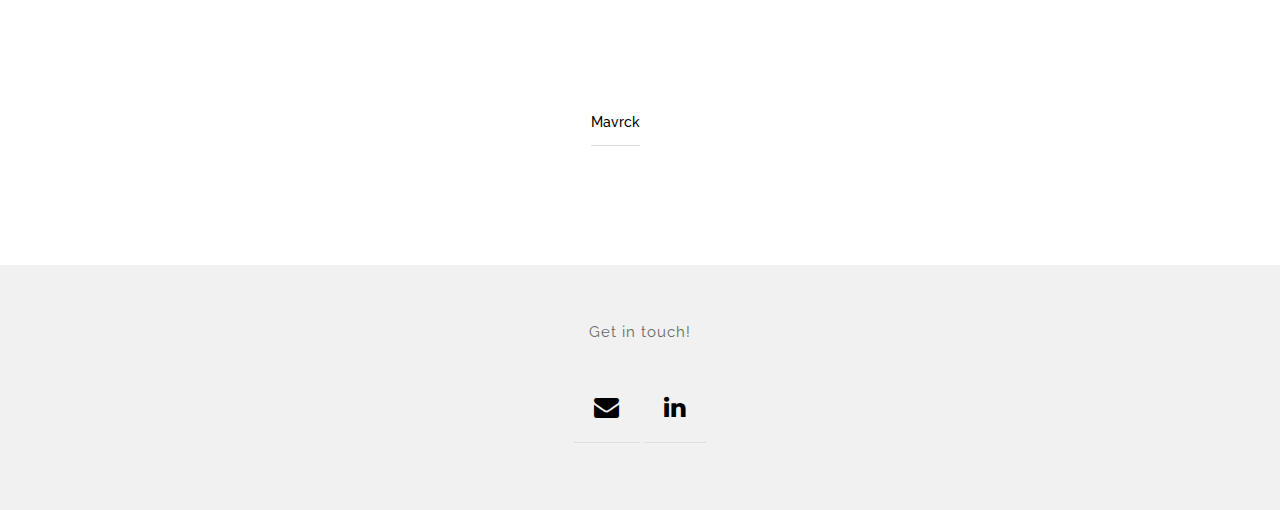
<file: resume.html>
<!doctype html>

<html lang="en">
<head>

  <meta charset="utf-8">
  <title>Aekta Shah</title>
  <meta name="viewport" content="width=device-width, initial-scale=1.0"/>
  <link rel="icon" type="image/png" href="img/icon.png" />

<!--Style-->

  <link rel="stylesheet" href="css/reset.css">
  <link rel="stylesheet" href="css/style.css">
  <link rel="stylesheet" href="css/style-responsive.css">
  <link rel="stylesheet" href="http://maxcdn.bootstrapcdn.com/font-awesome/4.3.0/css/font-awesome.min.css">

  <link rel="stylesheet" href="css/custom.css">
  
  <!--[if lt IE 9]>
  <script src="http://html5shiv.googlecode.com/svn/trunk/html5.js"></script>
  <![endif]-->
  
</head>

<body>

<!--Preloader-->

<div class="preloader" id="preloader">
    <div class="item">
      <div class="spinner">
      </div>
    </div>
</div>

  <!--Header-->
  <header id="fullscreen">
    
      <div class="logo" id="full" style="margin-top: 20px;">
        <a class="ajax-link" href="index.html">
          <img border="0" alt="Home" src="img/home.png">
        </a>
      </div>
      <!-- 
        <div class="menu-index" id="button">
        <i class="fa fa-bars"></i>
        </div> -->

  </header>

  <div class="clear"></div>

  <!--Content-->

  <div class="content" id="ajax-content">


        <div class="text-intro">

          <h1>RESUME</h1>

                          
                <div class="clear"></div>             
                                
<!--                 <br/><br/><br/><br/><br/><br/><br/><br/><br/><br/> -->
                
                <img src="img/single/resume.jpg" width="100%"><br/><br/><br/><br/>
        
                  <div class="prev-next">
                  
                   <!--  <div class="prev-button"><a class="ajax-link" href="mavrck.html">Mavrck</a></div> -->
                    <div class="next-button"><a class="ajax-link" href="mavrck.html">Mavrck</a></div>
          
                  </div>
            </div>
        
    </div>



  <!--Home Sidebar-->

<div id="ajax-sidebar"></div>


  <!--Footer-->

  <footer>

    <div class="footer-margin">

      <div class="social-footer">
        <p style="font-size: 15px;">Get in touch!</p>
        <a href="mailto:aektayshah@gmail.com?subject=Let's Grab Coffee"><i class="fa fa-envelope"></i></a>
        <a href="https://www.linkedin.com/in/aekta-shah-a174848b" target='_blank'><i class="fa fa-linkedin"></i></a>
      </div>     
 
    </div>


  </footer>



<!--Scripts-->

  <script src="js/jquery.min.js"></script>
  <script src="js/jquery.easing.min.js"></script>
  <script src="js/modernizr.custom.42534.js" type="text/javascript"></script>
  <script src="js/jquery.waitforimages.js" type="text/javascript"></script>
  <script src="js/typed.js" type="text/javascript"></script>
  <script src="js/masonry.pkgd.min.js" type="text/javascript"></script>  
  <script src="js/imagesloaded.pkgd.min.js" type="text/javascript"></script>    
  <script src="js/jquery.jkit.1.2.16.min.js"></script>
 
  <script src="js/script.js" type="text/javascript"></script>
  
  <script>
    $('#button, #buttons').on('click', function() {
      $( ".opacity-nav" ).fadeToggle( "slow", "linear" );
    // Animation complete.
    });
  </script>


</body>
</html>
</file>
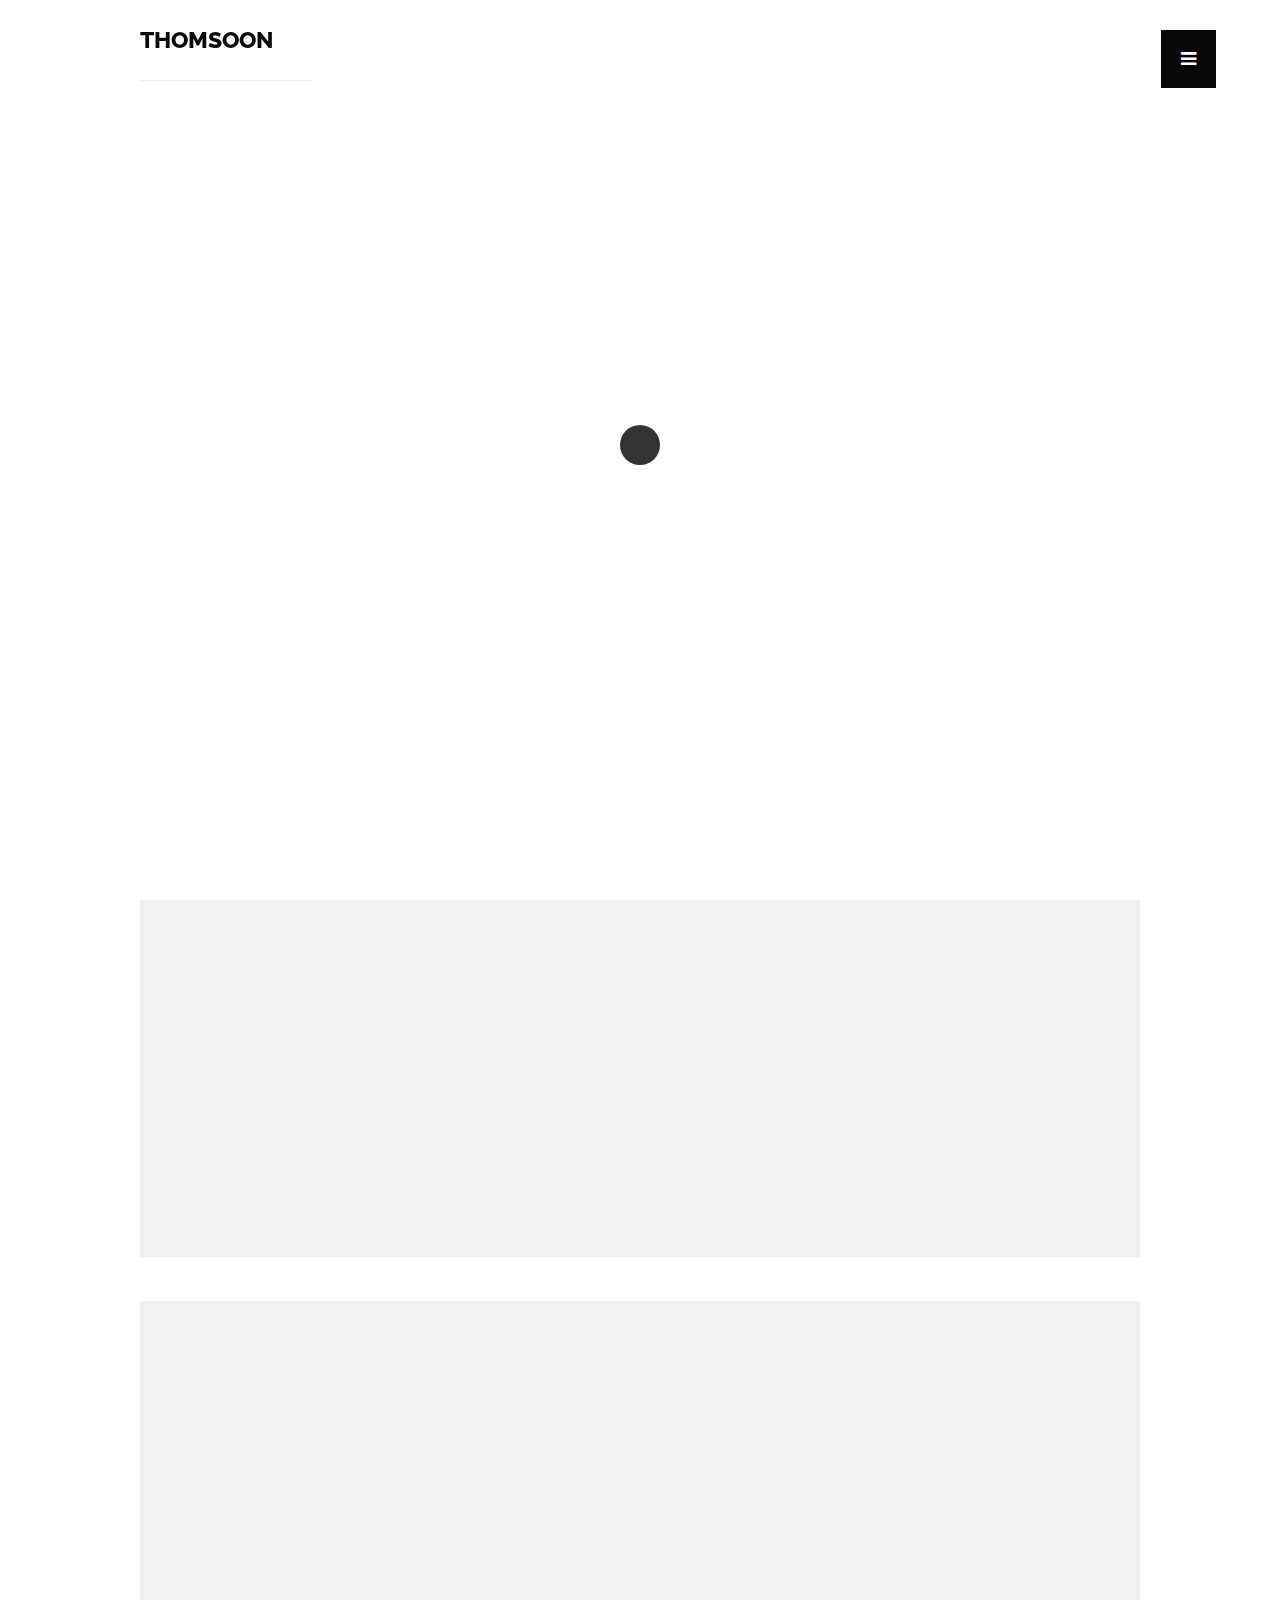
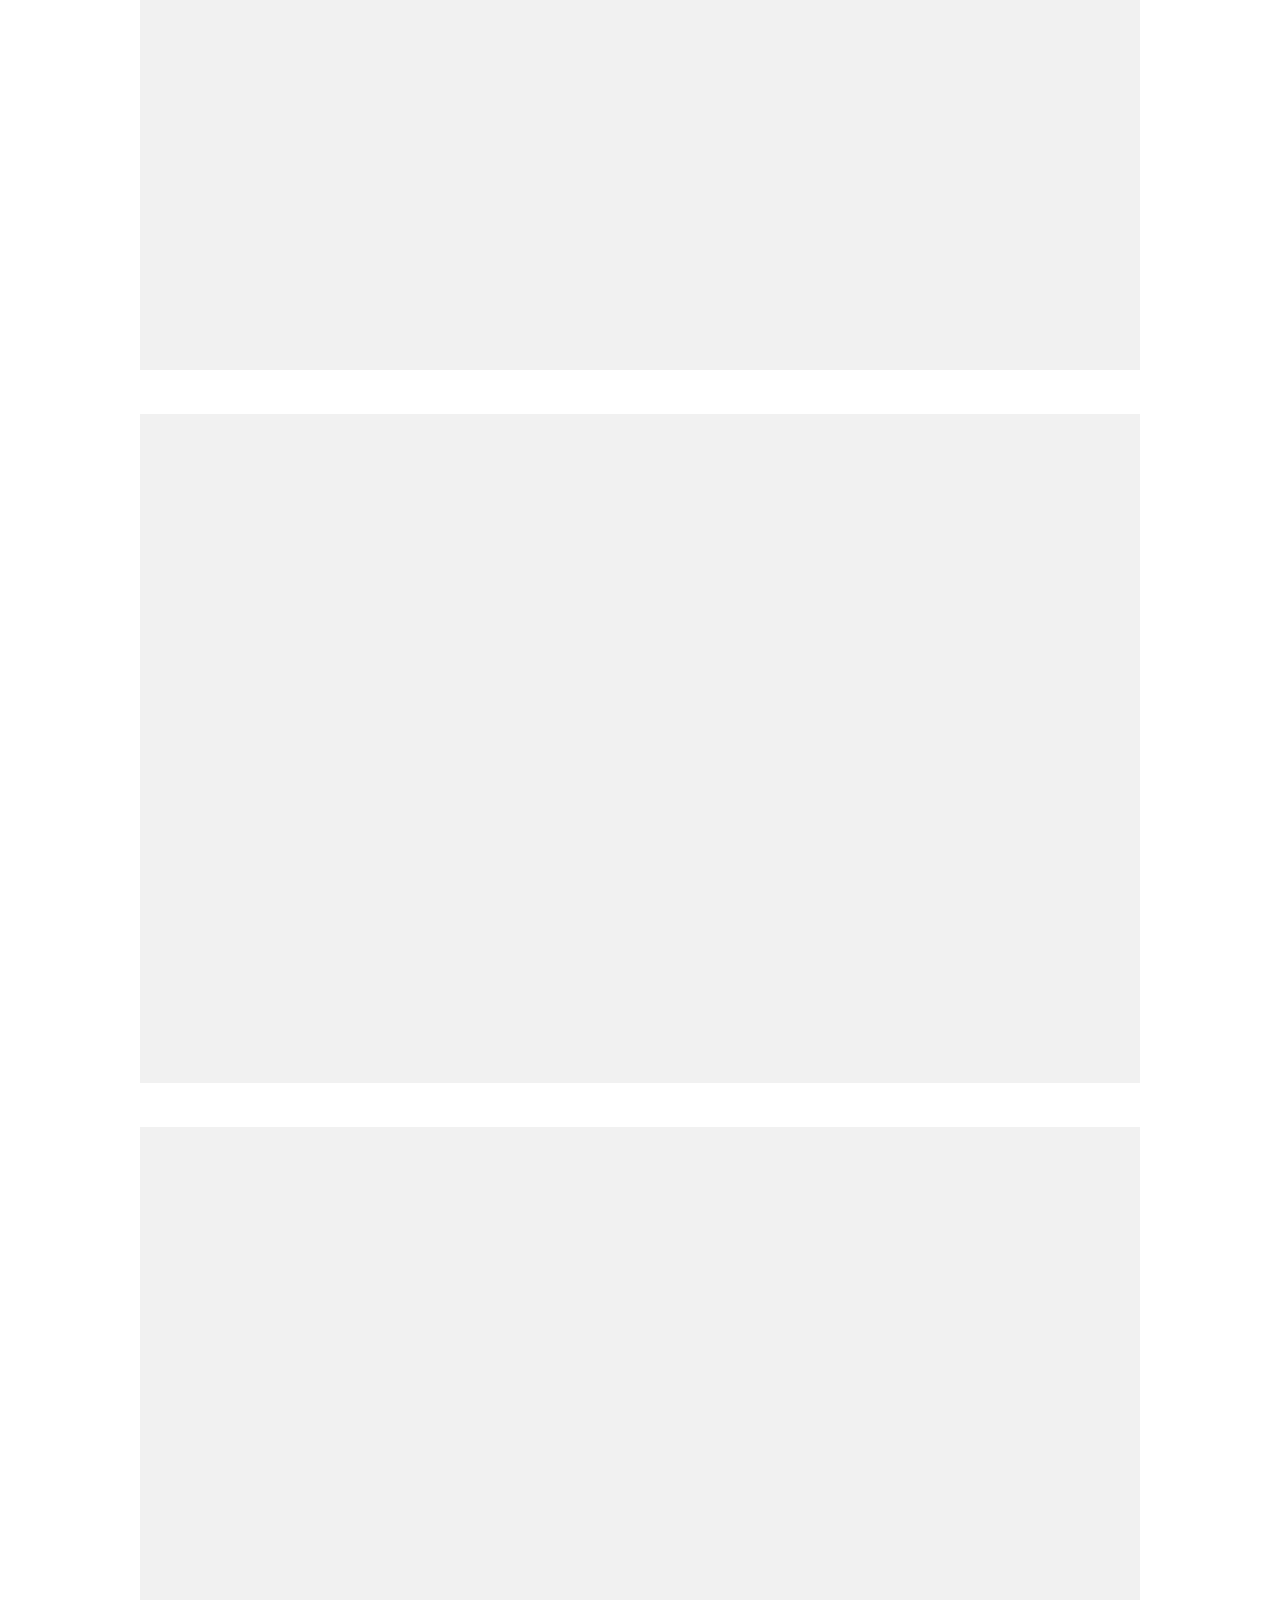
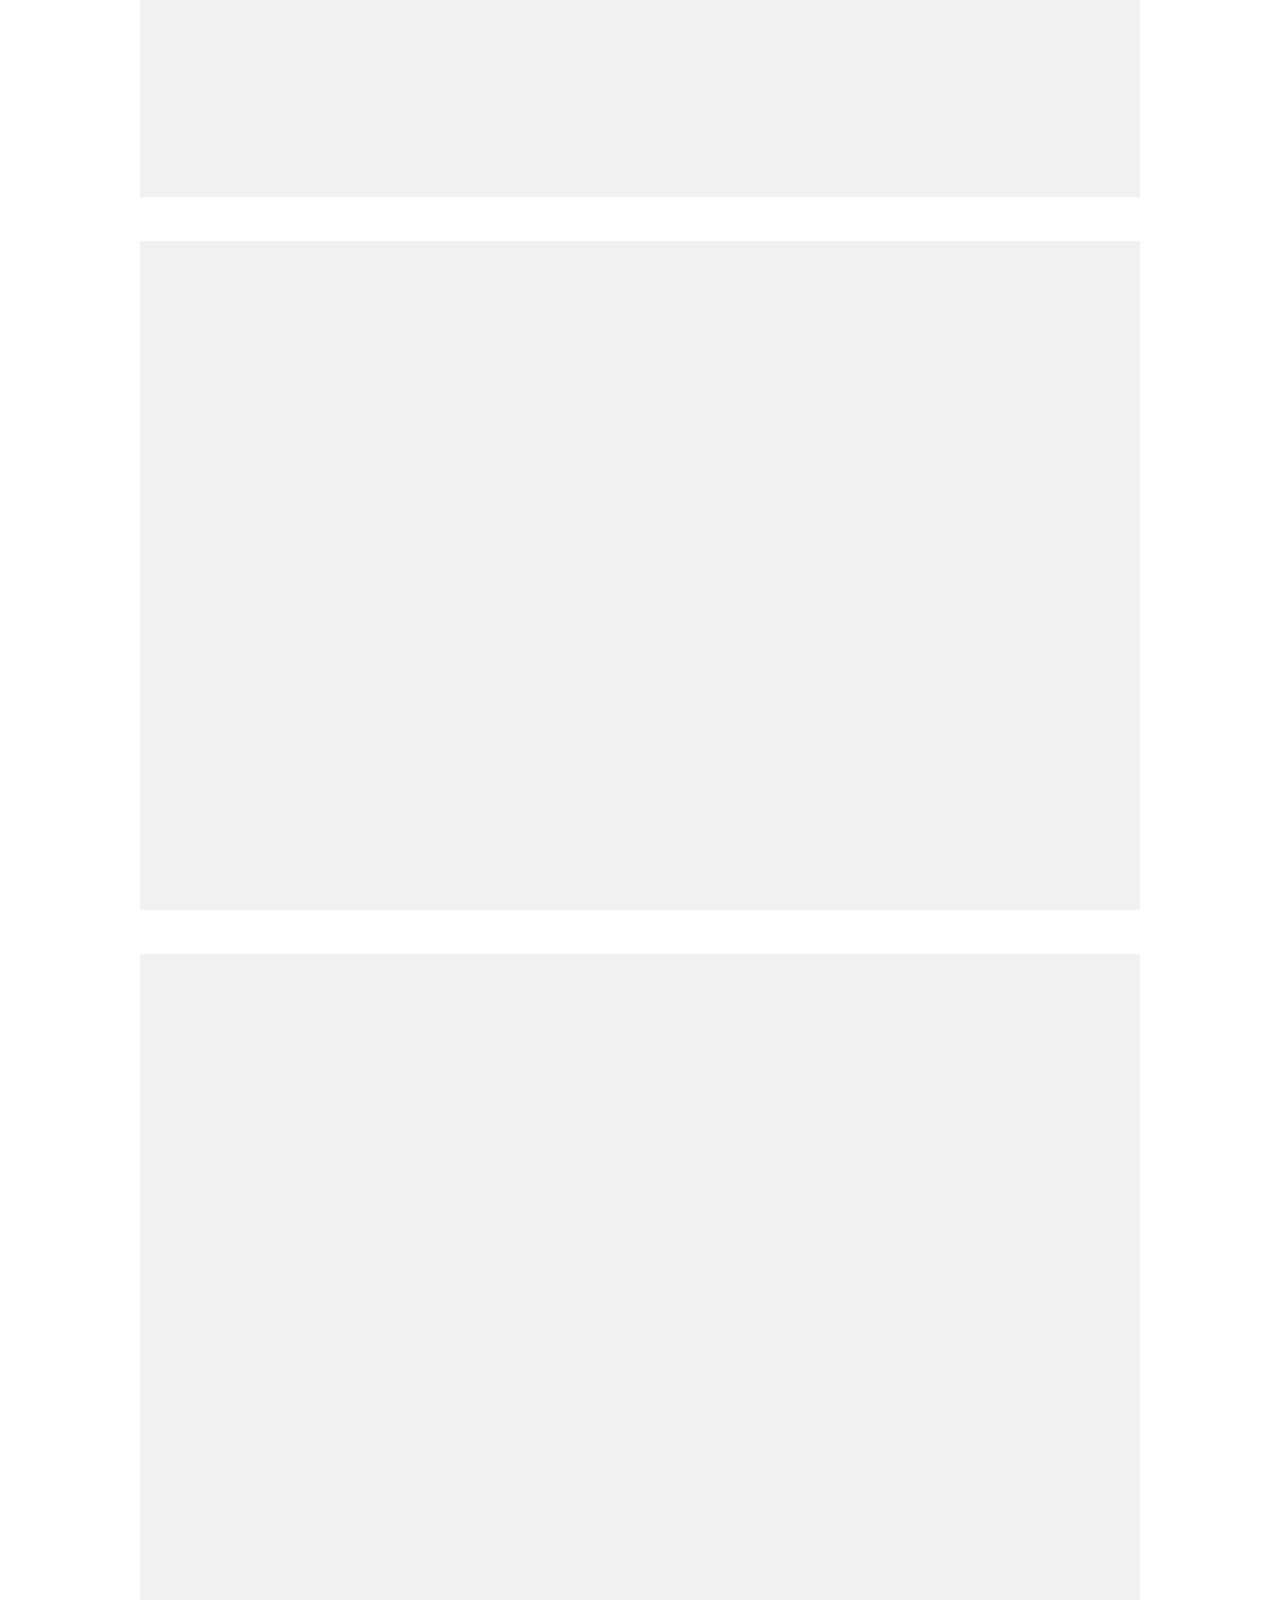
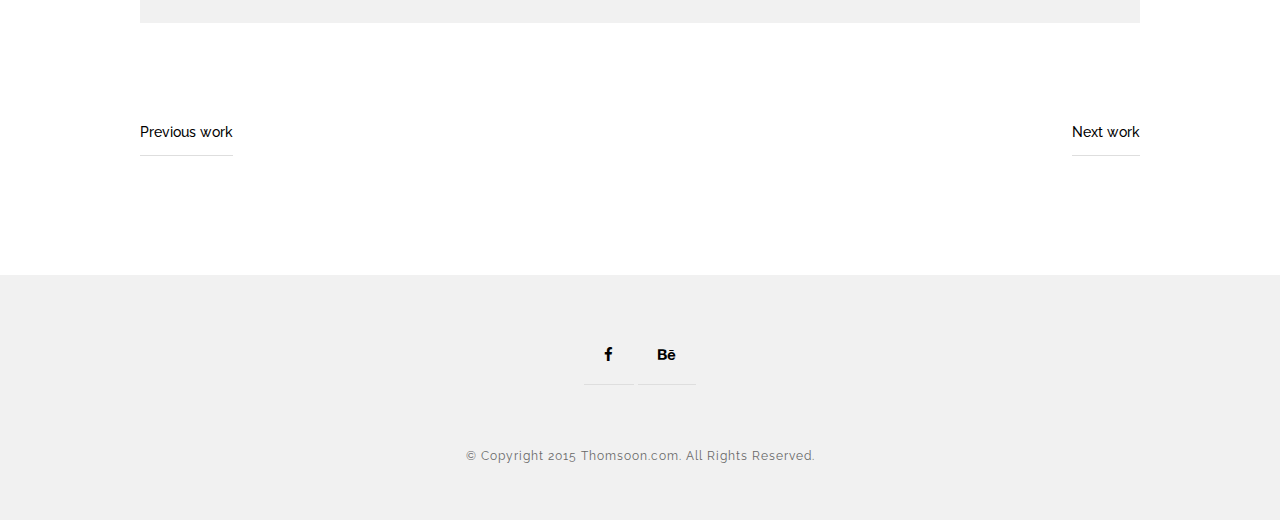
<file: single.html>
<!doctype html>

<html lang="en">
<head>

  <meta charset="utf-8">
  <title>Single - THOMSOON - Portfolio with grid and modern simplicity style - download now!</title>
  <meta name="description" content="THOMSOON - Single page with minimalist two column description and one photo. Download free now with file Photoshop! ">
  <meta name="keywords" content="thomsoon, simplicity, theme, html5, single page, boxed portfolio">
  <meta name="viewport" content="width=device-width, initial-scale=1.0"/>
  <meta name="author" content="thomsoon.com">
  <link rel="icon" type="image/png" href="img/icon.png" />

<!--Style-->

  <link rel="stylesheet" href="css/reset.css">
  <link rel="stylesheet" href="css/style.css">
  <link rel="stylesheet" href="css/style-responsive.css">
  
  <link rel="stylesheet" href="http://maxcdn.bootstrapcdn.com/font-awesome/4.3.0/css/font-awesome.min.css">
  
  <!--[if lt IE 9]>
  <script src="http://html5shiv.googlecode.com/svn/trunk/html5.js"></script>
  <![endif]-->
  
</head>

<body>

<!--Preloader-->

<div class="preloader" id="preloader">
    <div class="item">
      <div class="spinner">
      </div>
    </div>
</div>

<div class="opacity-nav">

        <div class="menu-index" id="buttons" style="z-index:999999">
        <i class="fa  fa-close"></i>
        </div>

    <ul class="menu-fullscreen">
      <li><a class="ajax-link" href="index.html">Home</a></li>
      <li><a class="ajax-link" href="projects.html">Projects</a></li>
      <li><a class="ajax-link" href="about-us.html">About us</a></li>
      <li><a class="ajax-link" href="contact.html">Contact</a></li>
    </ul>

</div>


  <!--Header-->
  <header id="fullscreen">
    
      <div class="logo" id="full"><a class="ajax-link" href="index.html">THOMSOON</a></div>
      
        <div class="menu-index" id="button">
        <i class="fa fa-bars"></i>
        </div>
        
  </header>

  <div class="clear"></div>

  <!--Content-->

  <div class="content" id="ajax-content">


        <div class="text-intro">

          <h1>PIXEL DESIGN</h1>
          
                    
	          <div class="one-column">
	            <p>Branding, Website</p>
	          </div>


		          <div class="two-column">
		            <p>Pixel Design is startup company. PD specializes in creating logos and branding. They have own stationery printed for clients.The logo has been created in combination of two letters P + D. It was created about 10 logos. Finally, we chose one of them by the end of the refinement. For the logo was created brandbook and complete visual identity.<br/><br/>Additionally I create simple landing page intro website. On the website is videos & images slider. Moreover is content of the services and contact. The plan is to create an online store. More on website soon...</p>
		          </div>   
                 				  
                <div class="clear"></div>   				  
                 				        
				        <br/><br/><br/><br/><br/><br/><br/><br/><br/><br/>
				        
				        <img src="img/single/1.jpg" width="100%"><br/><br/><br/><br/>
				        <img src="img/single/2.jpg" width="100%"><br/><br/><br/><br/>
				        <img src="img/single/3.jpg" width="100%"><br/><br/><br/><br/>
				        <img src="img/single/4.jpg" width="100%"><br/><br/><br/><br/>
				        <img src="img/single/5.jpg" width="100%"><br/><br/><br/><br/>
				        <img src="img/single/6.jpg" width="100%">
        
        
					        <div class="prev-next">
					        
					          <div class="prev-button"><a class="ajax-link" href="single-fullscreen.html">Previous work</a></div>
					          <div class="next-button"><a class="ajax-link" href="projects.html">Next work</a></div>
					
					        </div>
            </div>
        
    </div>



  <!--Home Sidebar-->

<div id="ajax-sidebar"></div>


  <!--Footer-->

  <footer>

    <div class="footer-margin">
      <div class="social-footer">
        <a href="https://www.facebook.com/thomsooncom"><i class="fa fa-facebook"></i></a>
        <a href="https://www.behance.net/TomaszMazurczak"><i class="fa fa-behance"></i></a>
      
      </div>     
      <div class="copyright">© Copyright 2015 Thomsoon.com. All Rights Reserved.</div>
      

    
    </div>


  </footer>



<!--Scripts-->

  <script src="js/jquery.min.js"></script>
	<script src="js/jquery.easing.min.js"></script>
	<script src="js/modernizr.custom.42534.js" type="text/javascript"></script>
  <script src="js/jquery.waitforimages.js" type="text/javascript"></script>
  <script src="js/typed.js" type="text/javascript"></script>
  <script src="js/masonry.pkgd.min.js" type="text/javascript"></script>  
  <script src="js/imagesloaded.pkgd.min.js" type="text/javascript"></script>    
  <script src="js/jquery.jkit.1.2.16.min.js"></script>
 
  <script src="js/script.js" type="text/javascript"></script>
  
	<script>
    $('#button, #buttons').on('click', function() {
      $( ".opacity-nav" ).fadeToggle( "slow", "linear" );
    // Animation complete.
    });
  </script>


</body>
</html>
</file>
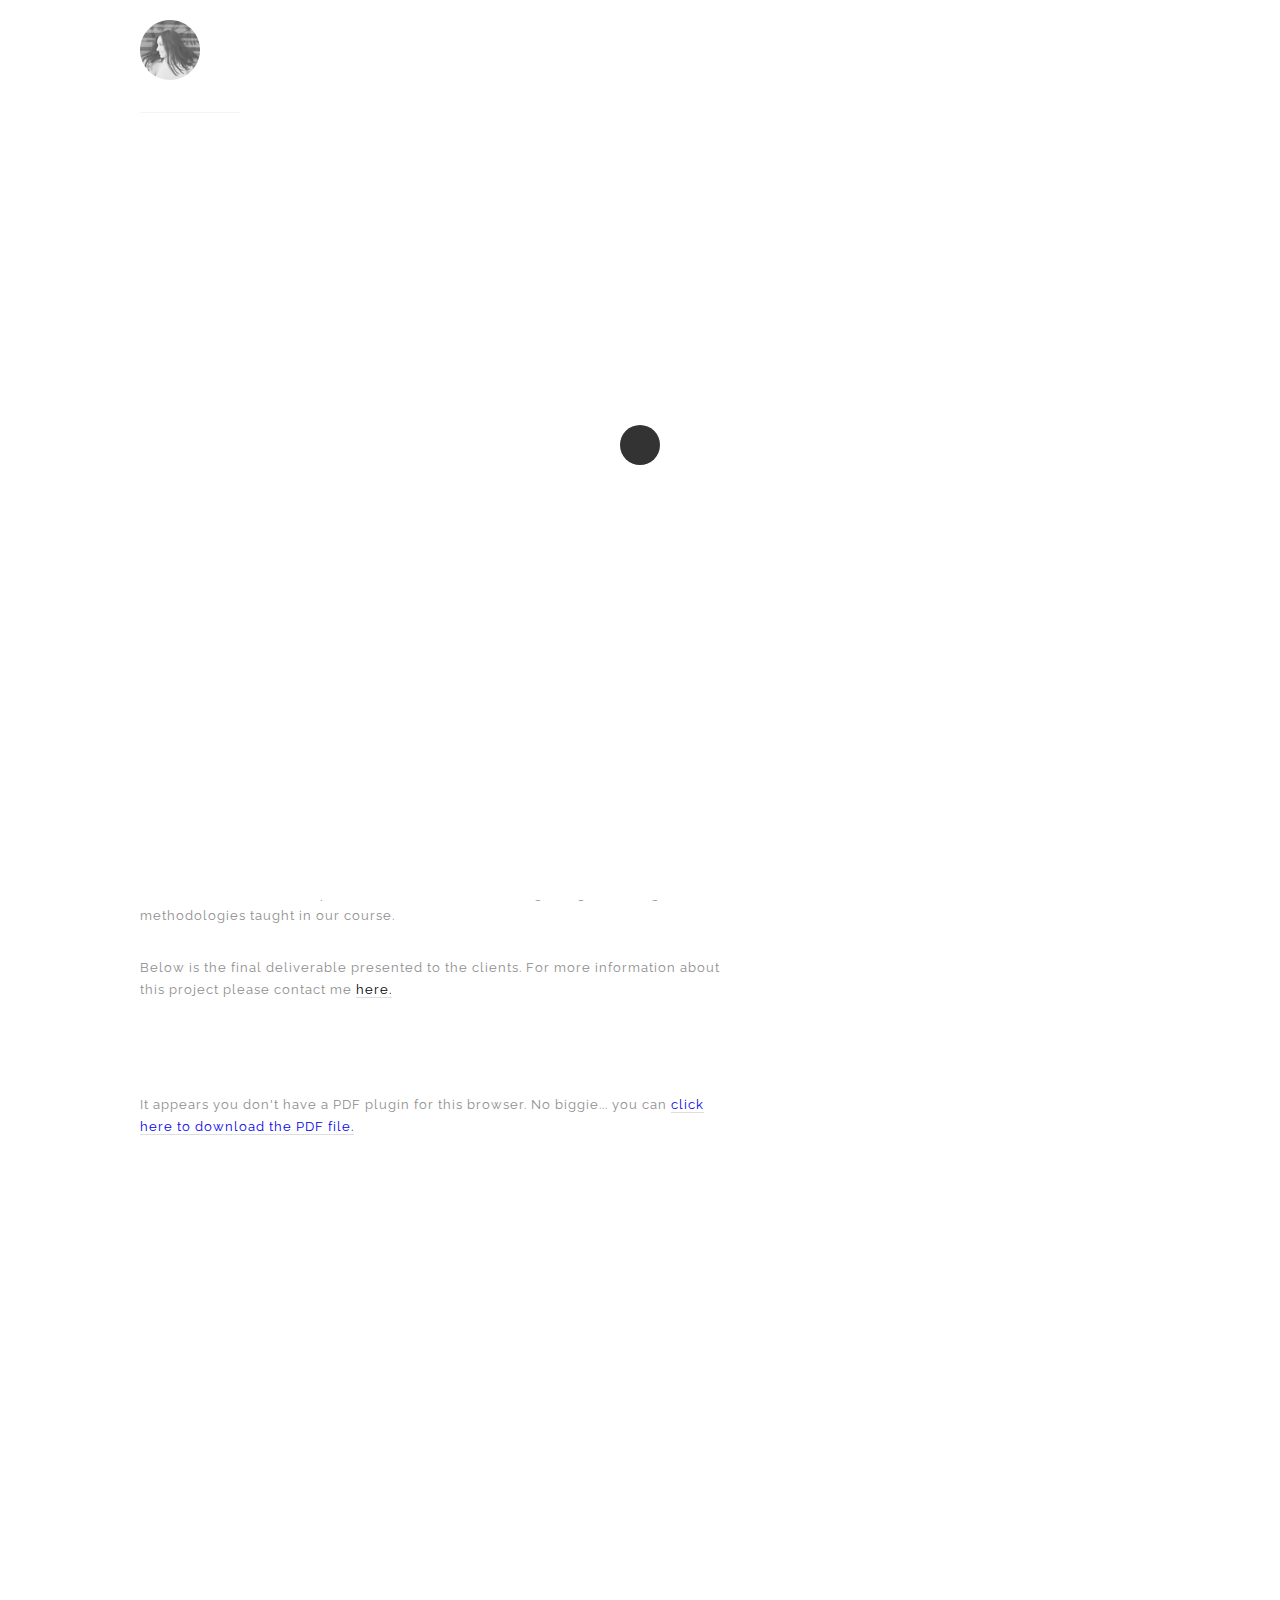
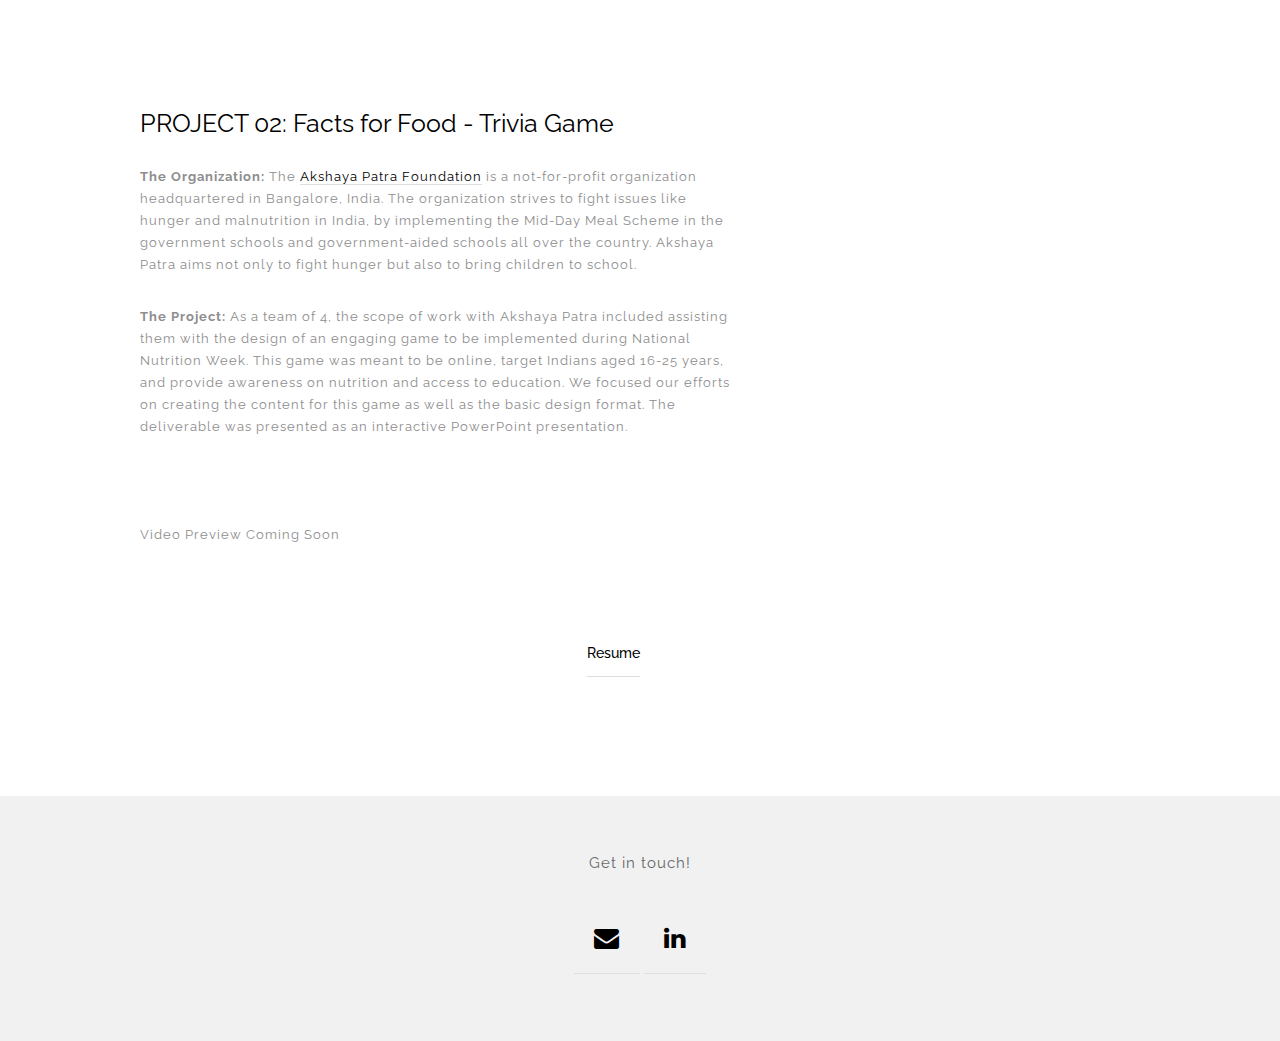
<file: social-india.html>
<!doctype html>

<html lang="en">
<head>

  <meta charset="utf-8">
  <title>Aekta Shah</title>
  <meta name="viewport" content="width=device-width, initial-scale=1.0"/>
  <link rel="icon" type="image/png" href="img/icon.png" />

<!--Style-->

  <link rel="stylesheet" href="css/reset.css">
  <link rel="stylesheet" href="css/style.css">
  <link rel="stylesheet" href="css/style-responsive.css">
  <link rel="stylesheet" href="http://maxcdn.bootstrapcdn.com/font-awesome/4.3.0/css/font-awesome.min.css">

  <link rel="stylesheet" href="css/custom.css">
  
  <!--[if lt IE 9]>
  <script src="http://html5shiv.googlecode.com/svn/trunk/html5.js"></script>
  <![endif]-->
  
</head>

<body>

<!--Preloader-->

<div class="preloader" id="preloader">
    <div class="item">
      <div class="spinner">
      </div>
    </div>
</div>


  <!--Header-->
  <header id="fullscreen">
    
      <div class="logo" id="full" style="margin-top: 20px;">
        <a class="ajax-link" href="index.html">
          <img border="0" alt="Home" src="img/home.png">
        </a>
      </div>
      <!-- 
        <div class="menu-index" id="button">
        <i class="fa fa-bars"></i>
        </div> -->

  </header>

  <div class="clear"></div>

  <!--Content-->

  <div class="content" id="ajax-content">


        <div class="text-intro">

          <h1>SOCIAL IMPACT PROJECTS</h1>

            <div class="one-column">
              <p><strong>Northeastern Dialogue of Civilizations</strong></p>
              <p>India, 2015</p>
	          </div>


		          <div class="two-column">
		            <p>Here, I list two consulting projects completed during a four week journey through Southern India with about 20 other Northeastern students, 2 TA's, and 2 Professors, <a href="https://www.linkedin.com/in/c-sara-l-minard-ph-d-5214a137" style="color: Black;">Sara Minard</a> and <a href="https://www.linkedin.com/in/felix-bivens-76157575" style="color: Black;">Felix Bivens.</a></p>
            
                <p>The goal of this course was to learn to think critically about sustainable development and designing strategies for business-driven solutions to poverty and injustice requires more than a mere cultural tourism experience in a developing country. This course was completed as a requirement for my <a href="http://www.damore-mckim.northeastern.edu/academic-programs/undergraduate-programs/business-minors/global-social-entrepreneurship" style="color: Black;"> minor</a> in Global Social Entrepreneurship.</p>
         
                <p>Below I have included two deliverables to NGO clients: India Literacy Project & Akshaya Patra.</p>
		          </div>   
                 				  
                <div class="clear"></div>   				  
                 				        
				        <br/><br/><br/><br/><br/>

                <span style="font-size: 25px;">PROJECT 01: Activate!</span>
                <br/>
                <p><strong>The Organization:</strong> <a href="http://www.ilpnet.org/" style="color: Black;">India Literacy Project</a> is a volunteer based non-profit organization dedicated to the cause of literacy in India. By empowering every individual they serve with functional literacy and an understanding of their basic rights and responsibilities, ILP strives to be a catalyst for 100% literacy in India.</p>

                <p><strong>The Project:</strong> As a team of 5, we were promted with producing a program that could fill a 45-minute session that follows the midday meal at the urban government schools in Hyderabad, India. This period of time was under-utilized and an unstructured time for primary school students to do whatever they want before afternoon classes began. We were assigned to fill this gap with a structured module that could be used and replicated between schools using Design Thinking methodologies taught in our course.</p>
    
                <p>Below is the final deliverable presented to the clients. For more information about this project please contact me  <a href="mailto:aektayshah@gmail.com?subject=More About ILP Work" style="color: Black;">here.</a></p><br/><br/>

                <div class="video-container">
				           <object data="docs/Final-Deliverable.pdf" type="application/pdf" width="100%" height="800px"> 
                    <p>It appears you don't have a PDF plugin for this browser.
                     No biggie... you can <a href="docs/Final-Deliverable.pdf">click here to
                    download the PDF file.</a></p>  
                   </object>
                </div>
                
                <br/><br/><br/><br/><br/><br/>

                <span style="font-size: 25px;">PROJECT 02: Facts for Food - Trivia Game</span>
                <br/>
                <p><strong>The Organization:</strong> The <a href="https://www.akshayapatra.org/" style="color: Black;">Akshaya Patra Foundation</a> is a not-for-profit organization headquartered in Bangalore, India. The organization strives to fight issues like hunger and malnutrition in India, by implementing the Mid-Day Meal Scheme in the government schools and government-aided schools all over the country. Akshaya Patra aims not only to fight hunger but also to bring children to school.</p>

                <p><strong>The Project:</strong> As a team of 4, the scope of work with Akshaya Patra included assisting them with the design of an engaging game to be implemented during National Nutrition Week. This game was meant to be online, target Indians aged 16-25 years, and provide awareness on nutrition and access to education. We focused our efforts on creating the content for this game as well as the basic design format. The deliverable was presented as an interactive PowerPoint presentation.</p>
                <br/><br/><br/><br/>

                <p>Video Preview Coming Soon</p>
        
        
					        <div class="prev-next">
					        
					          <!-- <div class="prev-button"><a class="ajax-link" href="resume.html">Previous work</a></div> -->
					          <div class="next-button"><a class="ajax-link" href="resume.html">Resume</a></div>
					
					        </div>
            </div>
        
    </div>



  <!--Home Sidebar-->

<div id="ajax-sidebar"></div>


  <!--Footer-->

  <footer>

    <div class="footer-margin">

      <div class="social-footer">
        <p style="font-size: 15px;">Get in touch!</p>
        <a href="mailto:aektayshah@gmail.com?subject=Let's Grab Coffee"><i class="fa fa-envelope"></i></a>
        <a href="https://www.linkedin.com/in/aekta-shah-a174848b" target='_blank'><i class="fa fa-linkedin"></i></a>
      </div>     
 
    </div>


  </footer>



<!--Scripts-->

  <script src="js/jquery.min.js"></script>
	<script src="js/jquery.easing.min.js"></script>
	<script src="js/modernizr.custom.42534.js" type="text/javascript"></script>
  <script src="js/jquery.waitforimages.js" type="text/javascript"></script>
  <script src="js/typed.js" type="text/javascript"></script>
  <script src="js/masonry.pkgd.min.js" type="text/javascript"></script>  
  <script src="js/imagesloaded.pkgd.min.js" type="text/javascript"></script>    
  <script src="js/jquery.jkit.1.2.16.min.js"></script>
 
  <script src="js/script.js" type="text/javascript"></script>
  
	<script>
    $('#button, #buttons').on('click', function() {
      $( ".opacity-nav" ).fadeToggle( "slow", "linear" );
    // Animation complete.
    });
  </script>


</body>
</html>
</file>
<file: css/style.css>
@import url(http://fonts.googleapis.com/css?family=Raleway:400,300,500,600,700,800,900,100,200);

body{
  font-family: 'Raleway', sans-serif;
  font-size:14px;
  font-weight: 400;
  overflow-y:scroll;
  -webkit-font-smoothing: antialiased;
}

::selection {
		background: #000;
		color: #fff;
		text-shadow: none;
	}
	
	::-moz-selection {
		background: #000;
		color: #fff;
		text-shadow: none;
	}

p{
  font-family: 'Raleway', sans-serif;
  font-size:14px;
  font-weight: 400;
}

a{
  text-decoration:none;
  -webkit-transition: all 0.2s ease-in;
	-moz-transition: all 0.2s ease-in;
	-ms-transition: all 0.2s ease-in;
	-o-transition: all 0.2s ease-in;
	transition: all 0.2s ease-in; 
	border-bottom:1px solid #dedede;
}

a:focus {
  outline:none;
}

strong{
  font-weight:700;

}

/*
**************************
PRELOADER
**************************
*/

.preloader{
  position:fixed;
  top:0;
  width:100%;
  height:100%;
  background:white;
  z-index:999;
}
 
.preloader .item{
  position:absolute;
  width:50px;
  height:50px;
  left:50%;
  top:50%;
  margin-left:-25px;
  margin-top:-25px;
} 

.spinner {
  width: 40px;
  height: 40px;
  margin: 0px auto;
  background-color: #333;
  border-radius: 100%;  
  -webkit-animation: scaleout 1.0s infinite ease-in-out;
  animation: scaleout 1.0s infinite ease-in-out;
}

@-webkit-keyframes scaleout {
  0% { -webkit-transform: scale(0.0) }
  100% {
    -webkit-transform: scale(1.0);
    opacity: 0;
  }
}

@keyframes scaleout {
  0% { 
    transform: scale(0.0);
    -webkit-transform: scale(0.0);
  } 100% {
    transform: scale(1.0);
    -webkit-transform: scale(1.0);
    opacity: 0;
  }
}





/*
**************************
NAVIGATION OPACITY
**************************
*/



.opacity-nav{
  position:fixed;
  display:none;
  width:100%;
  height:100%;
  top:0;
  z-index:9999;
  background:rgba(0,0,0,0.95);
}

ul.menu-fullscreen{
  width: 100%;
  top: 50%;
  position: absolute;
  height: 280px;
  margin-top: -140px;
}

ul.menu-fullscreen li{
  font-size:35px;
  text-align:center;
  line-height:70px;
  font-weight:500;
}

ul.menu-fullscreen li > a{
  color:#999999;
  border:0;
}

ul.menu-fullscreen li > a:hover{
  color:#ffffff;
}


#full{
  width:1140px;
  position: relative;
  top:0;
  margin:0 auto;
  z-index: 9997;
}


#fullscreen{
  display:none;
  position:absolute;
  top:0;
  width:100%;
  margin:0 auto;
  height:80px;
  z-index: 9998;
}

/*
**************************
HEADER
**************************
*/

header.boxed{
  position:fixed;
  width:100%;
  margin:0 auto;
  height:80px;
  z-index:9999;
  display:none;
  background:none;
  top:0;
    -webkit-transition: background 0.2s ease-in;
	-moz-transition: background 0.2s ease-in;
	-ms-transition: background 0.2s ease-in;
	-o-transition: background 0.2s ease-in;
	transition: background 0.2s ease-in; 
}

header.boxed .header-margin{
  width:1140px;
  margin:0 auto;
}

header.boxed .header-margin-mini{
  width:90%;
  margin:0 auto;
}


ul.social-icon{
  float:right;
}

ul.social-icon a{
  float:right;
  font-size:15px;
  border-bottom:0;
  color:black;
  padding-right:0px !important;
}

ul.social-icon a:hover{
  color:#c3c3c3;
}

.menu-index{
  position: fixed;
  right: 5%;
  top: 30px;
  z-index: 99999;
  padding:20px;
  background:black;
  cursor:pointer;
}


.menu-index i{
  float:right;
  font-size:18px;
  color:white;
  padding-right:0px !important;
}

.menu-index i:hover{
  color:#c3c3c3;
}


ul.menu-icon{
  float:right;
}

ul.menu-icon a{
  float:right;
  font-size:19px;
  color:white;
  padding-right:0px !important;
}

ul.menu-icon i{
  padding:20px;
  background:black;
}

ul.menu-icon a:hover{
  color:#c3c3c3;
}

header a{
  color:#000000;
}

ul.header-nav{
  width:60%;
  float:left;
}

header .logo > a{
  font-size:23px;
  font-weight:800;
  float:left;
  line-height:80px;
  padding-right:40px;
  border-bottom: 1px solid #f1f1f1;
}

header .logo > a:hover{
  color:#c3c3c3;
}

header li{
  text-transform:uppercase;
  list-style-type: none; margin: 0 auto; float: left;
}

header li > a{
  font-size:13px;
  color:#c3c3c3;
  padding-right:25px;
  padding-left:25px;
  font-weight:800;
  line-height:80px;
  display:inline-block;  
  border-bottom:0;
}

header li > a:hover{
  color:#000000;
}

header li > a #active{
  color:#000000;
}

header li ul{
  overflow: hidden; display: none; background: #f9f9f9; z-index:20;
}

header li ul li a{
  line-height:50px;
  padding-left:30px; 
  width:260px;
}

header li:hover ul{
  position: absolute; padding: 0; display: block; width: 260px;
}



/*
**************************
CONTENT
**************************
*/

.hero-image{
  position:relative; 
  width:100%; 
  top:0; 
  height:400px; 
  background: url('../img/full/full.jpg') center center;
  -webkit-background-size: cover;
  -moz-background-size: cover;
  -o-background-size: cover;
  background-size: cover;  
  
}

.one-column{
  width:40%;
  position:relative;
  float:left;
}

.two-column{
  width:60%;
  position:relative;
  float:left;
}

.one-column p{
  width:70% !important;
}

.two-column p{
  width:100% !important;
}

.clear{
  clear:both;
}

.content{
  position:relative;
  width:1140px;
  margin:50px auto;
}


.content .text-intro{
  width: 1140px;
  margin-top: 150px;
  margin: 150px auto 0;
}

.content .text-intro h1{
  font-size:43px;
  width:40%;
  text-transform:uppercase;
  color:#000000;
  font-weight:900;
  line-height:70px;
}

.content .text-intro p{
  font-size:13px;
  color:#8d8d8d;
  margin-top:30px;
  font-weight:400;
  line-height:22px;
  letter-spacing:1px;
  width:40%;
}

        .typed-cursor{
            opacity: 1;
            font-weight: 900;
            -webkit-animation: blink 0.7s infinite;
            -moz-animation: blink 0.7s infinite;
            -ms-animation: blink 0.7s infinite;
            -o-animation: blink 0.7s infinite;
            animation: blink 0.7s infinite;
        }
        @-keyframes blink{
            0% { opacity:1; }
            50% { opacity:0; }
            100% { opacity:1; }
        }
        @-webkit-keyframes blink{
            0% { opacity:1; }
            50% { opacity:0; }
            100% { opacity:1; }
        }
        @-moz-keyframes blink{
            0% { opacity:1; }
            50% { opacity:0; }
            100% { opacity:1; }
        }
        @-ms-keyframes blink{
            0% { opacity:1; }
            50% { opacity:0; }
            100% { opacity:1; }
        }
        @-o-keyframes blink{
            0% { opacity:1; }
            50% { opacity:0; }
            100% { opacity:1; }
        }

/*
**************************
HOME SIDEBAR
**************************
*/

.home-sidebar{
  top:0;
  position:absolute;
  width:33.3333%;
  right:0;
  height:100%;
  background:#f4f4f4;
  z-index:9;
  overflow:hidden;
  background-size:100%;
}

.parallax{
  position:absolute;
}

.parallax-option{
  position:absolute; width:100%; height:100%;
}

/*
**************************
PORTFOLIO GRID
**************************
*/

.prev-next{
  width:100%;
  max-width:1170px;
  margin:0 auto;
  padding-top:100px;
}

.prev-next a{
  color:black;
  font-weight:500;
  padding-bottom: 15px;
}

.prev-next a:hover{
  border-bottom:1px solid black;
}

.prev-button{
  width:50%;
  position:relative;
  float:left;
  text-align:left;
}

.next-button{
  width:50%;
  position:relative;
  float:left;
  text-align:right;
}


#ajax-content{width:100%;}

.portfolio-grid{
  width:1170px;
  position:relative;
  margin: 30px auto;
  overflow:hidden;
}

#portfolio-sidebar{
  width: 780px !important;
  padding-right: 390px;

}

li.grid-item{
  width:360px;
  position:relative;
  float:left;
  padding:15px;
}

.grid-hover{
  position: absolute;
  width:360px;
  height: 100%;
  top:0;
  background: white;
  z-index: 2;
  opacity: 0;
  -webkit-transition: all 0.2s ease-in;
	-moz-transition: all 0.2s ease-in;
	-ms-transition: all 0.2s ease-in;
	-o-transition: all 0.2s ease-in;
	transition: all 0.2s ease-in; 
}

.grid-hover:hover{
  opacity: 0.9;
}

.grid-hover h1{
  font-size:23px;
  bottom:80px;
  left:40px;
  position:absolute;
  text-transform:uppercase;
  color:#000000;
  letter-spacing:1px;
  font-weight:900;
  line-height:50px;
}

.grid-hover p{
  font-size:13px;
  bottom:40px;
  left:40px;
  position:absolute;
  color:#686868;
  letter-spacing:1px;
  font-weight:400;
  line-height:50px;
}

li.grid-item img{
  width:360px;
}

/*
**************************
FOOTER
**************************
*/

#footer-box{height:150px; margin-top:75px;}

footer{
  background: #f1f1f1;
  width:100%;
  margin-top:150px;
  height:245px;
  overflow:hidden;
  position:relative;
  z-index:10;
}

.footer-margin{
  width:1140px;
  margin: 30px auto;
  line-height: 100px;
}

#footer-left{text-align:left;}

.footer-margin .copyright{
  color: #686868;
  letter-spacing: 1px;
  font-size: 12px;
  width: 100%;
  text-align:center;
  float: left;
}

.footer-margin .social-footer{
  color: #686868;
  letter-spacing: 1px;
  font-size: 13px;
  width: 100%;
  text-align:center;
  float: left;
}

.footer-margin .social-footer a{
  font-size:15px;
  color:black;
  padding: 20px;
}

.footer-margin .social-footer a:hover{
  color:#c3c3c3;
}


/*
**************************
CONTACT
**************************
*/

.contact-one, .contact-two{
  width:30%;
  padding-right:3%;
  position:relative;
  float:left;
}

.contact-three{
  width:33%;
  position:relative;
  float:left;
}

.contact-one p, .contact-two p, .contact-three p{
  width:100% !important;
}

input{

  width:100%;
  height:40px;
  background:#f8f7f7;
  border:0;
  color:#000000;
  font-weight:500;
  line-height:40px;
  font-family: 'Raleway', sans-serif;
  margin-bottom:10px;
  font-size:13px;
  padding-left:15px;
  -webkit-box-sizing: border-box; /* Safari/Chrome, other WebKit */
  -moz-box-sizing: border-box;    /* Firefox, other Gecko */
  box-sizing: border-box;         /* Opera/IE 8+ */
}

input.button-submit{

  width:220px;
  height:40px;
  background:#f8f7f7;
  font-weight:500;
  border:0;
  font-family: 'Raleway', sans-serif;
  color:#000000;
  float:right;
  font-weight:900;
  line-height:40px;
  font-size:13px;
}

input:focus{
  background:#f4f4f4; 
}

textarea{

  width:100%;
  height:40px;
  border:0;
  line-height:40px;
  background:#f8f7f7;
  color:#000000;
  font-size:13px;
  font-family: 'Raleway', sans-serif;
  font-weight:500;
  margin-bottom:10px;
  padding:0 0 0 15px;
  -webkit-box-sizing: border-box; /* Safari/Chrome, other WebKit */
  -moz-box-sizing: border-box;    /* Firefox, other Gecko */
  box-sizing: border-box;         /* Opera/IE 8+ */
    -webkit-transition: all 0.2s ease-in;
	-moz-transition: all 0.2s ease-in;
	-ms-transition: all 0.2s ease-in;
	-o-transition: all 0.2s ease-in;
	transition: all 0.2s ease-in; 
}

textarea:focus{background:#f4f4f4; height:250px;}
</file>
<file: css/style-responsive.css>
@media all and (max-width: 1330px) and (min-width: 1180px) {

  header.boxed .header-margin{
    width:1000px;
  }

  .content .text-intro{
    width:1000px;
  }

  .footer-margin{
    width:1000px;
  }

  .content .text-intro h1, .content .text-intro p{
    width:60%;
  }

  #full{
    width:1000px;
  }

  .prev-next{
    max-width:1000px;
  }


  /*
  **************************
  Portfolio Grid
  **************************
  */

  #portfolio-sidebar{

    width: 710px !important;
    padding-right: 320px;
  }

  .portfolio-grid{

    width:1030px;

  }

  .grid-hover, li.grid-item, li.grid-item img{
    width:312px;
  }


}


@media all and (max-width: 1179px) and (min-width: 1024px) {


  header.boxed .header-margin{
    width:800px;
  }

  .content .text-intro{
    width:800px;
  }

  .footer-margin{
    width:800px;
  }

  .content .text-intro h1, .content .text-intro p{
    width:60%;
  }

  #full{
    width:800px;
  }

  .prev-next{
    max-width:800px;
  }


  /*
  **************************
  Portfolio Grid
  **************************
  */

  #portfolio-sidebar{

    width: 580px !important;
    padding-right: 250px;
  }

  .portfolio-grid{

    width:830px;

  }

  .grid-hover, li.grid-item, li.grid-item img{
    width:246px;
  }

}


@media all and (max-width: 1023px) and (min-width: 769px) {


  header.boxed .header-margin{
    width:600px;
  }

  .content .text-intro{
    width:600px;
  }

  .footer-margin{
    width:600px;
  }

  .content .text-intro h1, .content .text-intro p{
    width:100%;
  }

  #full{
    width:600px;
  }

  .prev-next{
    max-width:600px;
  }
  
  .home-sidebar{
    display:none;
  }
  
  ul.header-nav{
    width:50%;
  
  }
  
  header li > a{
    padding-right: 15px;
    padding-left: 15px;
  }
 


  /*
  **************************
  Portfolio Grid
  **************************
  */

  #portfolio-sidebar{

    width:630px !important;
    padding-right: 0;
  }

  .portfolio-grid{
    width:630px;
  }

  .grid-hover, li.grid-item, li.grid-item img{
    width:282px;
  }

}



@media all and (max-width: 768px) and (min-width: 481px) {


  header.boxed .header-margin{
    width:400px;
  }

  .content .text-intro{
    width:400px;
  }

  .footer-margin{
    width:400px;
  }

  .content .text-intro h1, .content .text-intro p{
    width:100% !important;
  }

  #full{
    width:400px;
    display:block !important;
  }

  .menu-index{
    display:block !important;
  }

  .prev-next{
    max-width:400px;
  }
  
  .home-sidebar{
    display:none;
  }
  
  ul.header-nav{
    width:50%;
  
  }
  
  header li > a{
    padding-right: 15px;
    padding-left: 15px;
  }
 
  .one-column, .two-column{
    width:100%;
  }
  
  .contact-one, .contact-two, .contact-three{
    width:100%;
  }
  
  textarea{
    height:250px;
  }

  input.button-submit{
    margin-bottom:100px;
  }
  
  .logo, .menu-index{
    display:block;
  }

  header.boxed{
    display:none !important;
  }  
  
  #footer-left{text-align:center;}

  /*
  **************************
  Portfolio Grid
  **************************
  */

  #portfolio-sidebar{

    width:430px !important;
    padding-right: 0;
  }

  .portfolio-grid{
    width:430px;
  }

  .grid-hover, li.grid-item, li.grid-item img{
    width:400px;
  }

}


@media all and (max-width: 480px) and (min-width: 320px) {


  header.boxed .header-margin{
    width:280px;
  }

  .content .text-intro{
    width:280px;
  }

  .footer-margin{
    width:280px;
  }
  
  .footer-margin .copyright{line-height:40px;}

  .content .text-intro h1, .content .text-intro p{
    width:100% !important;
  }

  #full{
    width:280px;
    display:block !important;
  }
  
  .menu-index{
    display:block !important;
  }

  .prev-next{
    max-width:280px;
  }
  
  .home-sidebar{
    display:none;
  }
 
  .one-column, .two-column{
    width:100%;
  }
  
  .contact-one, .contact-two, .contact-three{
    width:100%;
  }
  
  textarea{
    height:250px;
  }
  
  input, textarea{
    padding:0;
  }

  input.button-submit{
    margin-bottom:100px;
  }
  
  header.boxed{
    display:none !important;
  }  
  
  #footer-left{text-align:center;}
  
  .content .text-intro h1{
    font-size:33px; 
    line-height:50px;
  }

  /*
  **************************
  Portfolio Grid
  **************************
  */

  #portfolio-sidebar{

    width:310px !important;
    padding-right: 0;
  }

  .portfolio-grid{
    width:310px;
  }

  .grid-hover, li.grid-item, li.grid-item img{
    width:280px;
  }

}
</file>
<file: css/custom.css>
.img-circle {
    border-radius: 50%;
    width: 80px;
    height: 80px;
}

.content .text-intro h2{
  font-size: 30px;
  width:40%;
/*  text-transform:uppercase;*/
  color:#000000;
  font-weight:500;
  line-height:60px;
}

.footer-margin .social-footer a{
  font-size:25px !important;
}

.footer-margin{
  line-height: 75px !important;
}

@media all and (max-width: 1330px) and (min-width: 1180px) {

	.content .text-intro h2{
	    width:60%;
	  }

}

@media all and (max-width: 1179px) and (min-width: 1024px) {

  	.content .text-intro h2{
    	width:60%;
 	}

}

@media all and (max-width: 1023px) and (min-width: 769px) {

	.content .text-intro h2{
    	width:100%;
  	}

}

@media all and (max-width: 768px) and (min-width: 481px) { 

  	.content .text-intro h2{
    	width:100% !important;
  	}

}


@media all and (max-width: 480px) and (min-width: 320px) {

	.content .text-intro h2{
    	width:100% !important;
  	}

  	.content .text-intro h2{
	    font-size:28px; 
	    line-height:40px;
  	}

}

.video-container {
	position: relative;
    padding-bottom: 56.25%;
    padding-top: 35px;
    height: 0;
    overflow: hidden;
}

.video-container iframe {
    position: absolute;
    top:0;
    left: 0;
    width: 100%;
    height: 100%;
}
</file>
